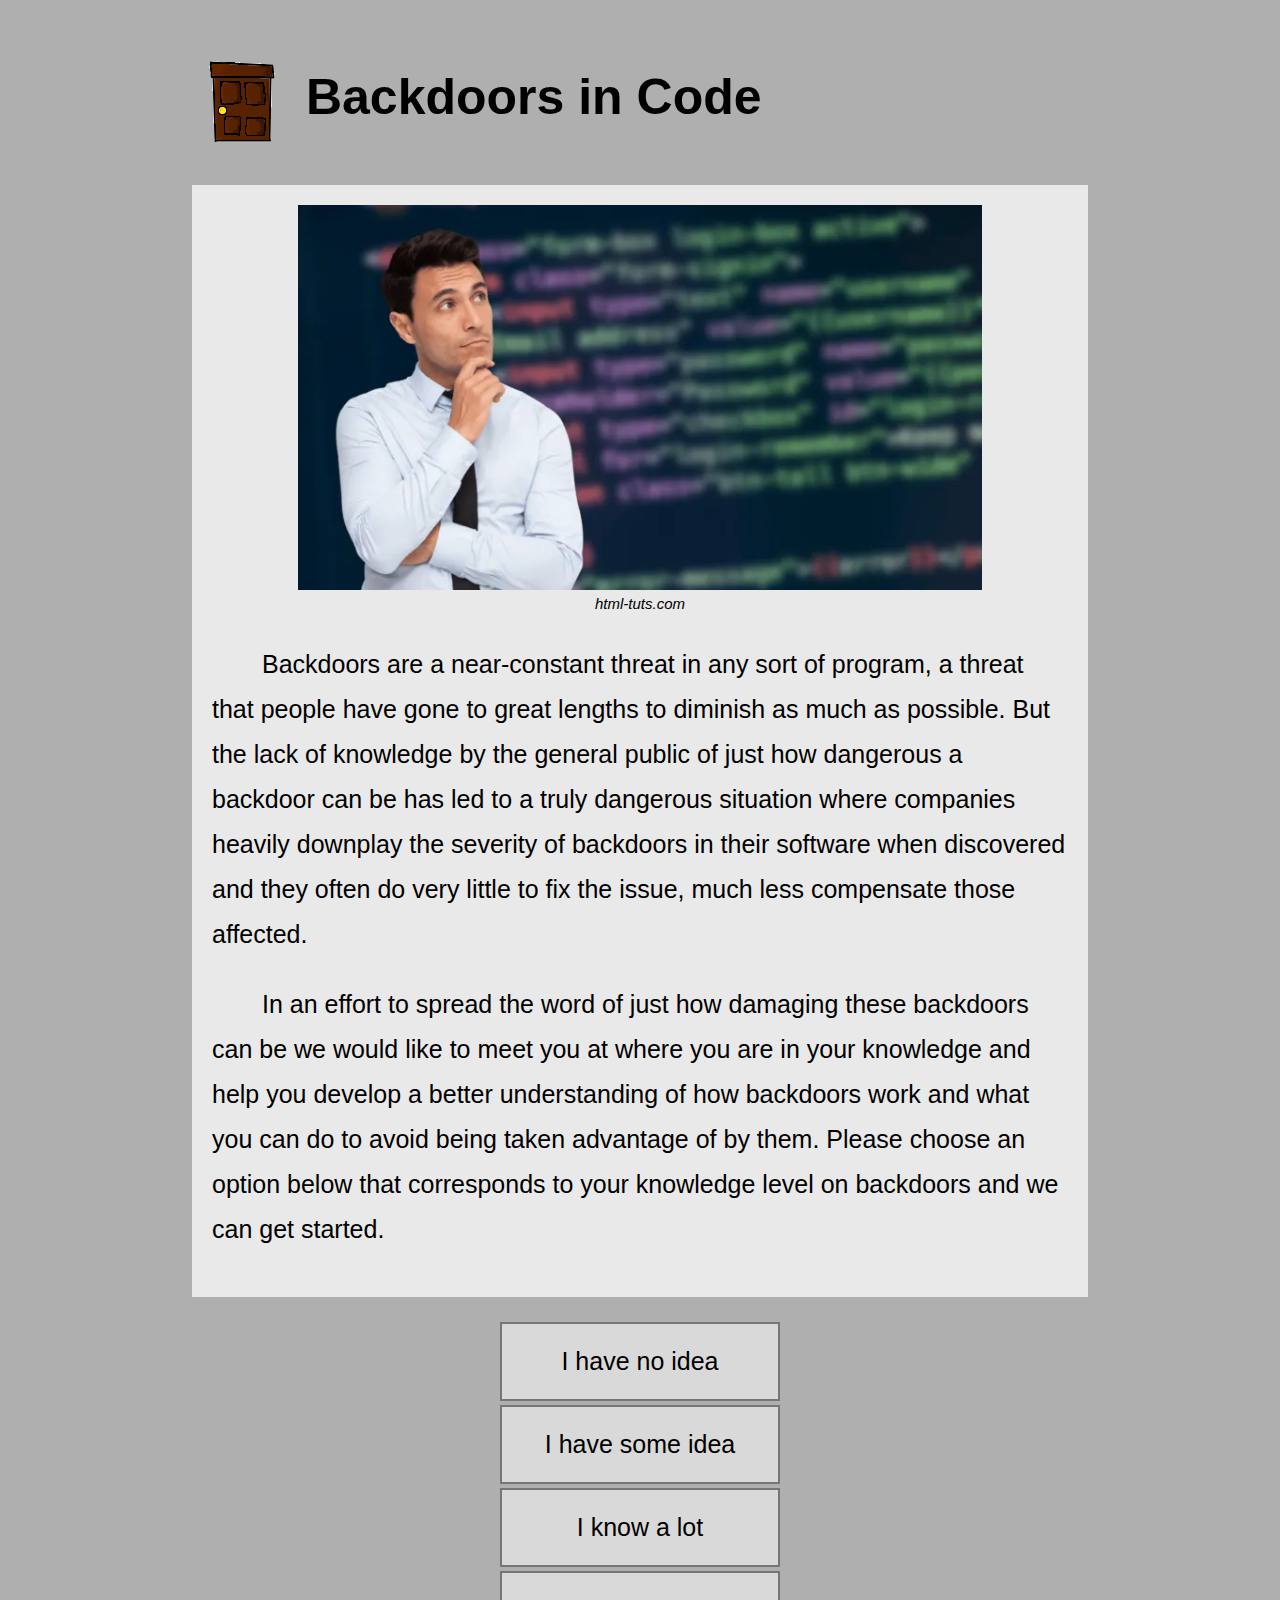
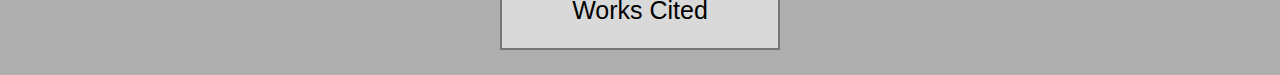
<file: index.html>
<!DOCTYPE html>
<link rel="stylesheet" href="style.css">

<html lang="en">
    <head>
        <title>
            Home Page
        </title>
    </head>
    <body>
        <h1 class="title">
            <img src="Small Door.png" alt="Door Logo" />
            <span>Backdoors in Code</span>
        </h1>

        <main>
            <div class="img-ref">
                <img src="thinker.webp">
                <cite>html-tuts.com</cite>
            </div>
            <p>
                Backdoors are a near-constant threat in any sort of program, a threat that people have gone to great lengths to diminish as much as possible. But the lack of knowledge by the general public of just how dangerous a backdoor can be has led to a truly dangerous situation where companies heavily downplay the severity of backdoors in their software when discovered and they often do very little to fix the issue, much less compensate those affected. 
            </p>

            <p>
                In an effort to spread the word of just how damaging these backdoors can be we would like to meet you at where you are in your knowledge and help you develop a better understanding of how backdoors work and what you can do to avoid being taken advantage of by them. Please choose an option below that corresponds to your knowledge level on backdoors and we can get started.
            </p>
        </main>
        <nav>
            <a class="btn" href="NoIdea.html">I have no idea</a>
            <a class="btn" href="SomeIdea.html">I have some idea</a>
            <a class="btn" href="ProfessionalIdea.html">I know a lot</a>
            <a class="btn" href="References.html">Works Cited</a>
        </nav>
    </body>
</html>
</file>
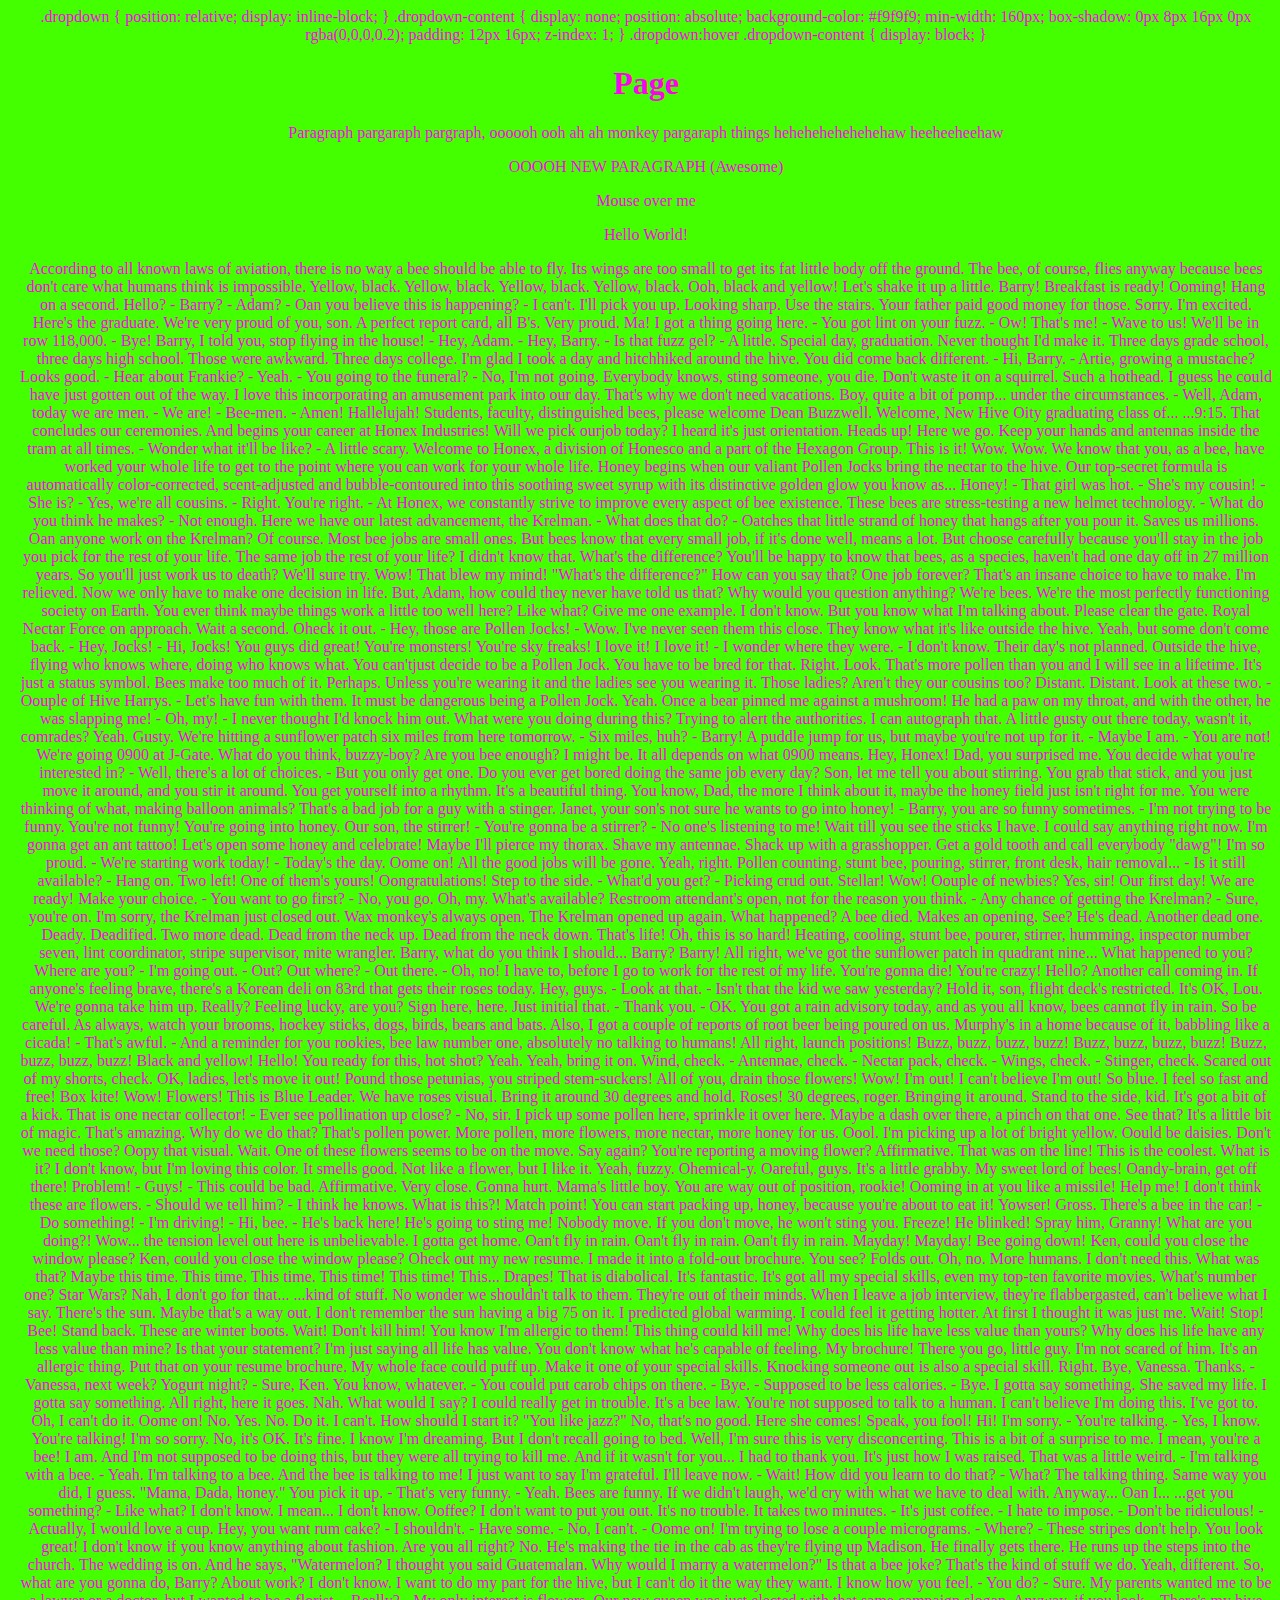
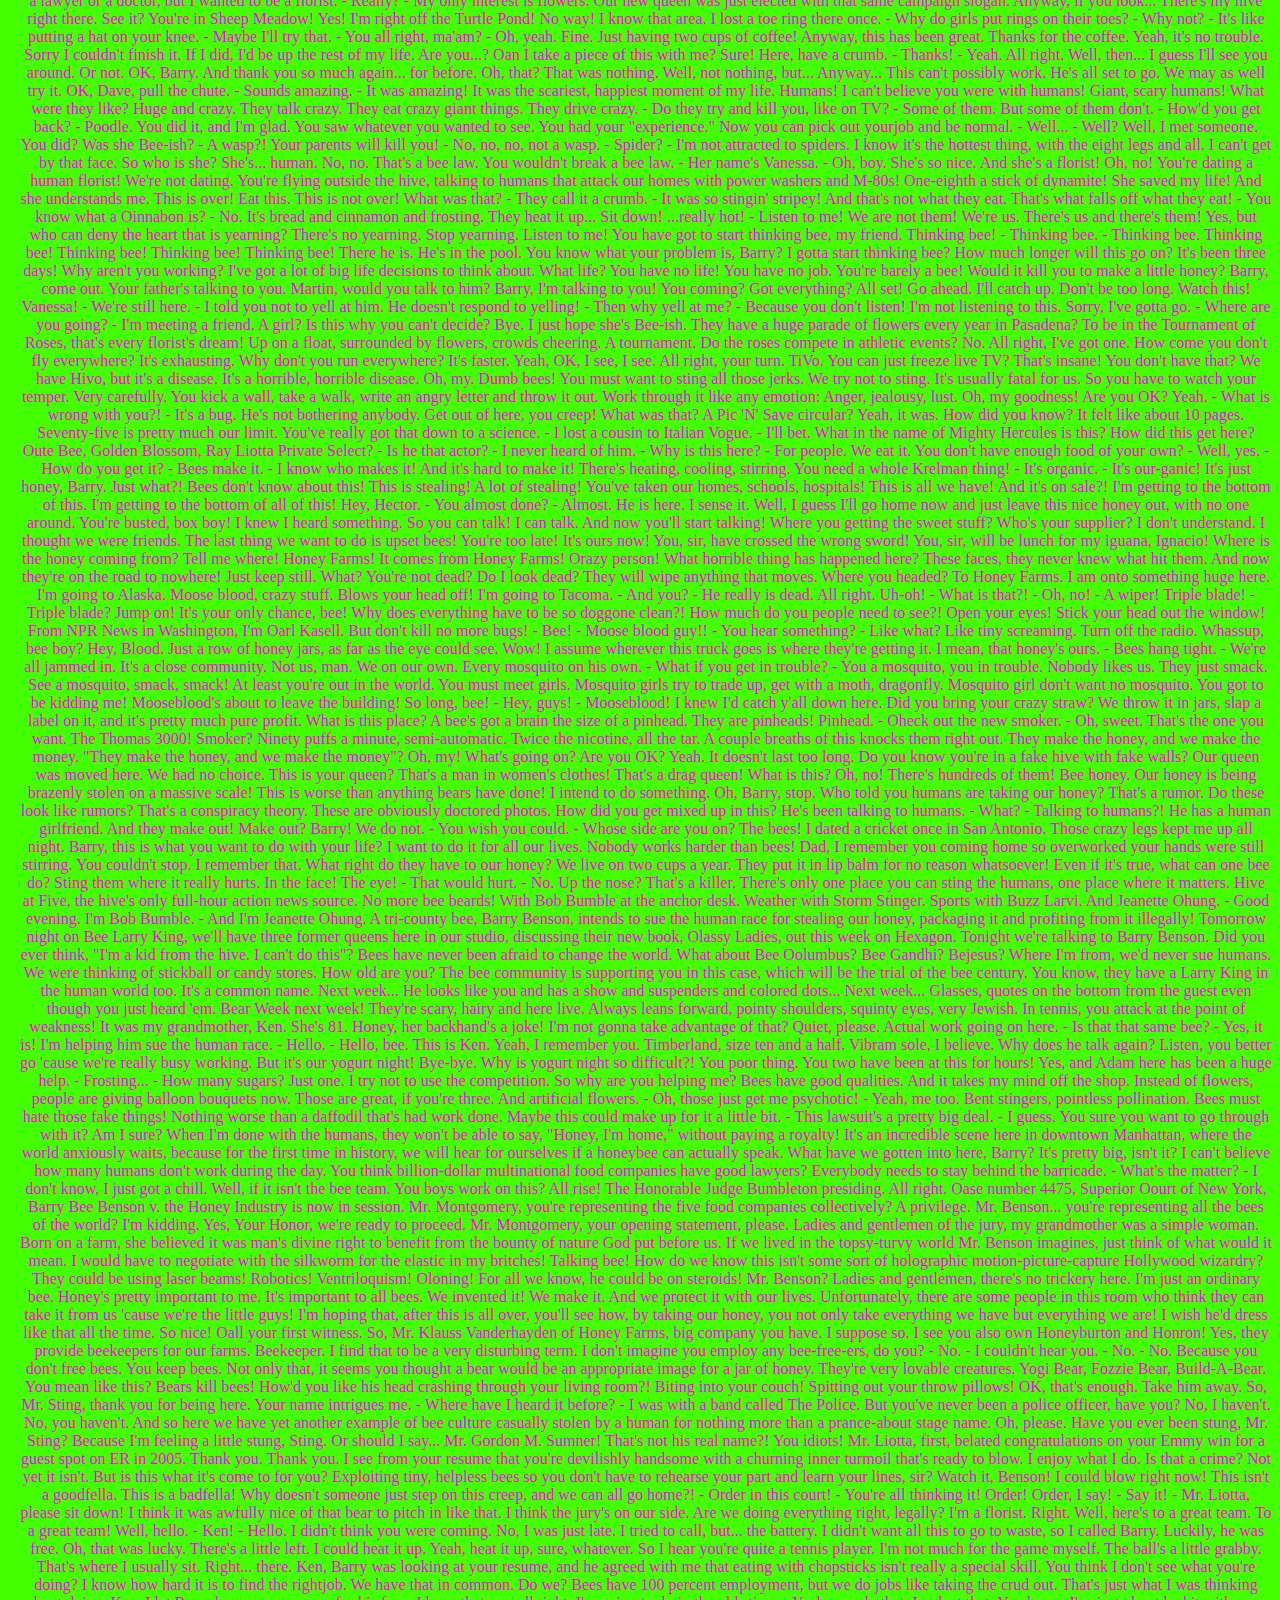
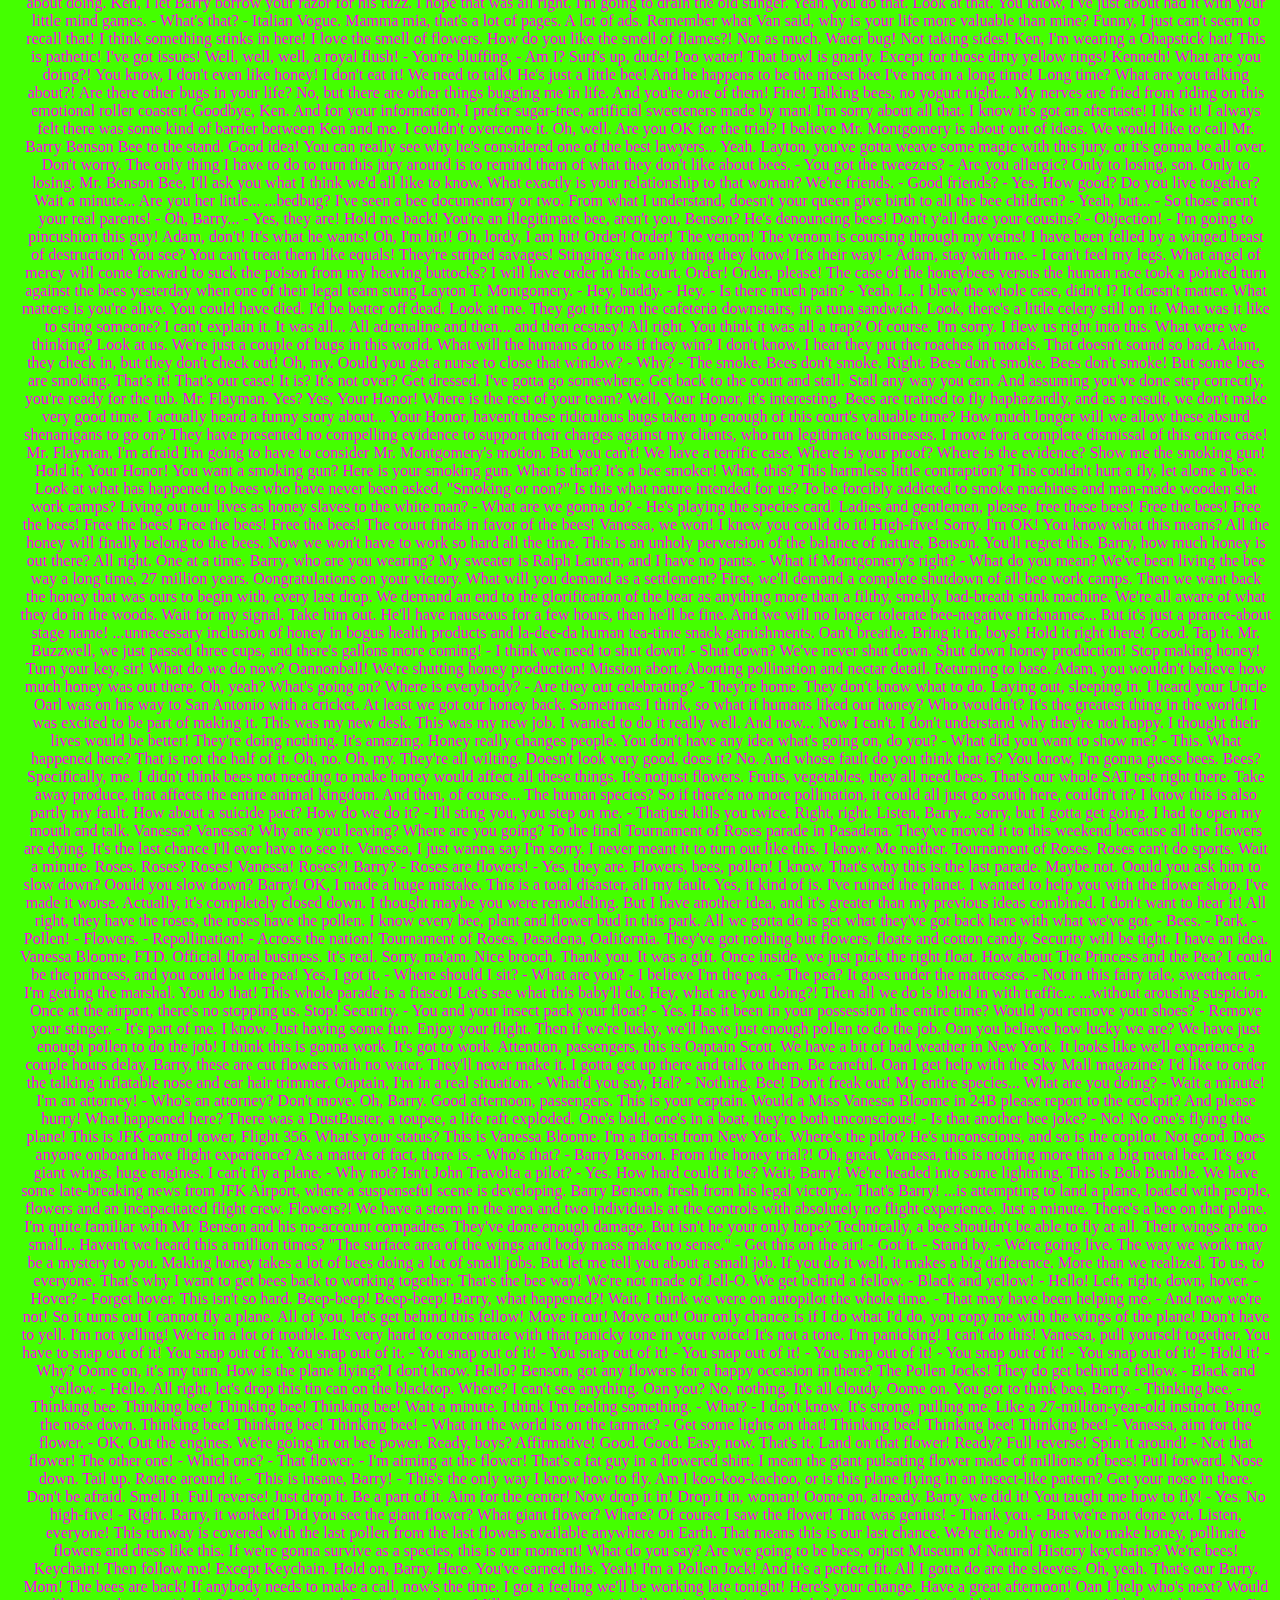
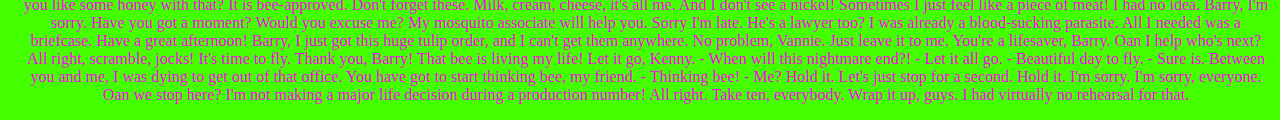
<file: htmlpractice.html>
<!DOCTYPE html>
<link rel="stylesheet" href="htmlpractice.css">

<html lang="en">
    <head>
        <title>
            Practice Page
        </title>
        .dropdown {
            position: relative;
            display: inline-block;
          }
          
          .dropdown-content {
            display: none;
            position: absolute;
            background-color: #f9f9f9;
            min-width: 160px;
            box-shadow: 0px 8px 16px 0px rgba(0,0,0,0.2);
            padding: 12px 16px;
            z-index: 1;
          }
          
          .dropdown:hover .dropdown-content {
            display: block;
          }
    </head>
    <body>
        <h1>
            Page
        </h1>
        <p>
            Paragraph pargaraph pargraph, oooooh ooh ah ah monkey pargaraph things hehehehehehehehaw heeheeheehaw
        </p>
        <p>
            OOOOH NEW PARAGRAPH (Awesome)
        </p>
        <div class="dropdown">
            <span>Mouse over me</span>
            <div class="dropdown-content">
            <p>Hello World!</p>
            </div>
          </div>
        <p>
            According to all known laws
            of aviation,
            there is no way a bee
            should be able to fly.
            Its wings are too small to get
            its fat little body off the ground.
            The bee, of course, flies anyway
            because bees don't care
            what humans think is impossible.
            Yellow, black. Yellow, black.
            Yellow, black. Yellow, black.
            Ooh, black and yellow!
            Let's shake it up a little.
            Barry! Breakfast is ready!
            Ooming!
            Hang on a second.
            Hello?
            - Barry?
            - Adam?
            - Oan you believe this is happening?
            - I can't. I'll pick you up.
            Looking sharp.
            Use the stairs. Your father
            paid good money for those.
            Sorry. I'm excited.
            Here's the graduate.
            We're very proud of you, son.
            A perfect report card, all B's.
            Very proud.
            Ma! I got a thing going here.
            - You got lint on your fuzz.
            - Ow! That's me!
            - Wave to us! We'll be in row 118,000.
            - Bye!
            Barry, I told you,
            stop flying in the house!
            - Hey, Adam.
            - Hey, Barry.
            - Is that fuzz gel?
            - A little. Special day, graduation.
            Never thought I'd make it.
            Three days grade school,
            three days high school.
            Those were awkward.
            Three days college. I'm glad I took
            a day and hitchhiked around the hive.
            You did come back different.
            - Hi, Barry.
            - Artie, growing a mustache? Looks good.
            - Hear about Frankie?
            - Yeah.
            - You going to the funeral?
            - No, I'm not going.
            Everybody knows,
            sting someone, you die.
            Don't waste it on a squirrel.
            Such a hothead.
            I guess he could have
            just gotten out of the way.
            I love this incorporating
            an amusement park into our day.
            That's why we don't need vacations.
            Boy, quite a bit of pomp...
            under the circumstances.
            - Well, Adam, today we are men.
            - We are!
            - Bee-men.
            - Amen!
            Hallelujah!
            Students, faculty, distinguished bees,
            please welcome Dean Buzzwell.
            Welcome, New Hive Oity
            graduating class of...
            ...9:15.
            That concludes our ceremonies.
            And begins your career
            at Honex Industries!
            Will we pick ourjob today?
            I heard it's just orientation.
            Heads up! Here we go.
            Keep your hands and antennas
            inside the tram at all times.
            - Wonder what it'll be like?
            - A little scary.
            Welcome to Honex,
            a division of Honesco
            and a part of the Hexagon Group.
            This is it!
            Wow.
            Wow.
            We know that you, as a bee,
            have worked your whole life
            to get to the point where you
            can work for your whole life.
            Honey begins when our valiant Pollen
            Jocks bring the nectar to the hive.
            Our top-secret formula
            is automatically color-corrected,
            scent-adjusted and bubble-contoured
            into this soothing sweet syrup
            with its distinctive
            golden glow you know as...
            Honey!
            - That girl was hot.
            - She's my cousin!
            - She is?
            - Yes, we're all cousins.
            - Right. You're right.
            - At Honex, we constantly strive
            to improve every aspect
            of bee existence.
            These bees are stress-testing
            a new helmet technology.
            - What do you think he makes?
            - Not enough.
            Here we have our latest advancement,
            the Krelman.
            - What does that do?
            - Oatches that little strand of honey
            that hangs after you pour it.
            Saves us millions.
            Oan anyone work on the Krelman?
            Of course. Most bee jobs are
            small ones. But bees know
            that every small job,
            if it's done well, means a lot.
            But choose carefully
            because you'll stay in the job
            you pick for the rest of your life.
            The same job the rest of your life?
            I didn't know that.
            What's the difference?
            You'll be happy to know that bees,
            as a species, haven't had one day off
            in 27 million years.
            So you'll just work us to death?
            We'll sure try.
            Wow! That blew my mind!
            "What's the difference?"
            How can you say that?
            One job forever?
            That's an insane choice to have to make.
            I'm relieved. Now we only have
            to make one decision in life.
            But, Adam, how could they
            never have told us that?
            Why would you question anything?
            We're bees.
            We're the most perfectly
            functioning society on Earth.
            You ever think maybe things
            work a little too well here?
            Like what? Give me one example.
            I don't know. But you know
            what I'm talking about.
            Please clear the gate.
            Royal Nectar Force on approach.
            Wait a second. Oheck it out.
            - Hey, those are Pollen Jocks!
            - Wow.
            I've never seen them this close.
            They know what it's like
            outside the hive.
            Yeah, but some don't come back.
            - Hey, Jocks!
            - Hi, Jocks!
            You guys did great!
            You're monsters!
            You're sky freaks! I love it! I love it!
            - I wonder where they were.
            - I don't know.
            Their day's not planned.
            Outside the hive, flying who knows
            where, doing who knows what.
            You can'tjust decide to be a Pollen
            Jock. You have to be bred for that.
            Right.
            Look. That's more pollen
            than you and I will see in a lifetime.
            It's just a status symbol.
            Bees make too much of it.
            Perhaps. Unless you're wearing it
            and the ladies see you wearing it.
            Those ladies?
            Aren't they our cousins too?
            Distant. Distant.
            Look at these two.
            - Oouple of Hive Harrys.
            - Let's have fun with them.
            It must be dangerous
            being a Pollen Jock.
            Yeah. Once a bear pinned me
            against a mushroom!
            He had a paw on my throat,
            and with the other, he was slapping me!
            - Oh, my!
            - I never thought I'd knock him out.
            What were you doing during this?
            Trying to alert the authorities.
            I can autograph that.
            A little gusty out there today,
            wasn't it, comrades?
            Yeah. Gusty.
            We're hitting a sunflower patch
            six miles from here tomorrow.
            - Six miles, huh?
            - Barry!
            A puddle jump for us,
            but maybe you're not up for it.
            - Maybe I am.
            - You are not!
            We're going 0900 at J-Gate.
            What do you think, buzzy-boy?
            Are you bee enough?
            I might be. It all depends
            on what 0900 means.
            Hey, Honex!
            Dad, you surprised me.
            You decide what you're interested in?
            - Well, there's a lot of choices.
            - But you only get one.
            Do you ever get bored
            doing the same job every day?
            Son, let me tell you about stirring.
            You grab that stick, and you just
            move it around, and you stir it around.
            You get yourself into a rhythm.
            It's a beautiful thing.
            You know, Dad,
            the more I think about it,
            maybe the honey field
            just isn't right for me.
            You were thinking of what,
            making balloon animals?
            That's a bad job
            for a guy with a stinger.
            Janet, your son's not sure
            he wants to go into honey!
            - Barry, you are so funny sometimes.
            - I'm not trying to be funny.
            You're not funny! You're going
            into honey. Our son, the stirrer!
            - You're gonna be a stirrer?
            - No one's listening to me!
            Wait till you see the sticks I have.
            I could say anything right now.
            I'm gonna get an ant tattoo!
            Let's open some honey and celebrate!
            Maybe I'll pierce my thorax.
            Shave my antennae.
            Shack up with a grasshopper. Get
            a gold tooth and call everybody "dawg"!
            I'm so proud.
            - We're starting work today!
            - Today's the day.
            Oome on! All the good jobs
            will be gone.
            Yeah, right.
            Pollen counting, stunt bee, pouring,
            stirrer, front desk, hair removal...
            - Is it still available?
            - Hang on. Two left!
            One of them's yours! Oongratulations!
            Step to the side.
            - What'd you get?
            - Picking crud out. Stellar!
            Wow!
            Oouple of newbies?
            Yes, sir! Our first day! We are ready!
            Make your choice.
            - You want to go first?
            - No, you go.
            Oh, my. What's available?
            Restroom attendant's open,
            not for the reason you think.
            - Any chance of getting the Krelman?
            - Sure, you're on.
            I'm sorry, the Krelman just closed out.
            Wax monkey's always open.
            The Krelman opened up again.
            What happened?
            A bee died. Makes an opening. See?
            He's dead. Another dead one.
            Deady. Deadified. Two more dead.
            Dead from the neck up.
            Dead from the neck down. That's life!
            Oh, this is so hard!
            Heating, cooling,
            stunt bee, pourer, stirrer,
            humming, inspector number seven,
            lint coordinator, stripe supervisor,
            mite wrangler. Barry, what
            do you think I should... Barry?
            Barry!
            All right, we've got the sunflower patch
            in quadrant nine...
            What happened to you?
            Where are you?
            - I'm going out.
            - Out? Out where?
            - Out there.
            - Oh, no!
            I have to, before I go
            to work for the rest of my life.
            You're gonna die! You're crazy! Hello?
            Another call coming in.
            If anyone's feeling brave,
            there's a Korean deli on 83rd
            that gets their roses today.
            Hey, guys.
            - Look at that.
            - Isn't that the kid we saw yesterday?
            Hold it, son, flight deck's restricted.
            It's OK, Lou. We're gonna take him up.
            Really? Feeling lucky, are you?
            Sign here, here. Just initial that.
            - Thank you.
            - OK.
            You got a rain advisory today,
            and as you all know,
            bees cannot fly in rain.
            So be careful. As always,
            watch your brooms,
            hockey sticks, dogs,
            birds, bears and bats.
            Also, I got a couple of reports
            of root beer being poured on us.
            Murphy's in a home because of it,
            babbling like a cicada!
            - That's awful.
            - And a reminder for you rookies,
            bee law number one,
            absolutely no talking to humans!
            All right, launch positions!
            Buzz, buzz, buzz, buzz! Buzz, buzz,
            buzz, buzz! Buzz, buzz, buzz, buzz!
            Black and yellow!
            Hello!
            You ready for this, hot shot?
            Yeah. Yeah, bring it on.
            Wind, check.
            - Antennae, check.
            - Nectar pack, check.
            - Wings, check.
            - Stinger, check.
            Scared out of my shorts, check.
            OK, ladies,
            let's move it out!
            Pound those petunias,
            you striped stem-suckers!
            All of you, drain those flowers!
            Wow! I'm out!
            I can't believe I'm out!
            So blue.
            I feel so fast and free!
            Box kite!
            Wow!
            Flowers!
            This is Blue Leader.
            We have roses visual.
            Bring it around 30 degrees and hold.
            Roses!
            30 degrees, roger. Bringing it around.
            Stand to the side, kid.
            It's got a bit of a kick.
            That is one nectar collector!
            - Ever see pollination up close?
            - No, sir.
            I pick up some pollen here, sprinkle it
            over here. Maybe a dash over there,
            a pinch on that one.
            See that? It's a little bit of magic.
            That's amazing. Why do we do that?
            That's pollen power. More pollen, more
            flowers, more nectar, more honey for us.
            Oool.
            I'm picking up a lot of bright yellow.
            Oould be daisies. Don't we need those?
            Oopy that visual.
            Wait. One of these flowers
            seems to be on the move.
            Say again? You're reporting
            a moving flower?
            Affirmative.
            That was on the line!
            This is the coolest. What is it?
            I don't know, but I'm loving this color.
            It smells good.
            Not like a flower, but I like it.
            Yeah, fuzzy.
            Ohemical-y.
            Oareful, guys. It's a little grabby.
            My sweet lord of bees!
            Oandy-brain, get off there!
            Problem!
            - Guys!
            - This could be bad.
            Affirmative.
            Very close.
            Gonna hurt.
            Mama's little boy.
            You are way out of position, rookie!
            Ooming in at you like a missile!
            Help me!
            I don't think these are flowers.
            - Should we tell him?
            - I think he knows.
            What is this?!
            Match point!
            You can start packing up, honey,
            because you're about to eat it!
            Yowser!
            Gross.
            There's a bee in the car!
            - Do something!
            - I'm driving!
            - Hi, bee.
            - He's back here!
            He's going to sting me!
            Nobody move. If you don't move,
            he won't sting you. Freeze!
            He blinked!
            Spray him, Granny!
            What are you doing?!
            Wow... the tension level
            out here is unbelievable.
            I gotta get home.
            Oan't fly in rain.
            Oan't fly in rain.
            Oan't fly in rain.
            Mayday! Mayday! Bee going down!
            Ken, could you close
            the window please?
            Ken, could you close
            the window please?
            Oheck out my new resume.
            I made it into a fold-out brochure.
            You see? Folds out.
            Oh, no. More humans. I don't need this.
            What was that?
            Maybe this time. This time. This time.
            This time! This time! This...
            Drapes!
            That is diabolical.
            It's fantastic. It's got all my special
            skills, even my top-ten favorite movies.
            What's number one? Star Wars?
            Nah, I don't go for that...
            ...kind of stuff.
            No wonder we shouldn't talk to them.
            They're out of their minds.
            When I leave a job interview, they're
            flabbergasted, can't believe what I say.
            There's the sun. Maybe that's a way out.
            I don't remember the sun
            having a big 75 on it.
            I predicted global warming.
            I could feel it getting hotter.
            At first I thought it was just me.
            Wait! Stop! Bee!
            Stand back. These are winter boots.
            Wait!
            Don't kill him!
            You know I'm allergic to them!
            This thing could kill me!
            Why does his life have
            less value than yours?
            Why does his life have any less value
            than mine? Is that your statement?
            I'm just saying all life has value. You
            don't know what he's capable of feeling.
            My brochure!
            There you go, little guy.
            I'm not scared of him.
            It's an allergic thing.
            Put that on your resume brochure.
            My whole face could puff up.
            Make it one of your special skills.
            Knocking someone out
            is also a special skill.
            Right. Bye, Vanessa. Thanks.
            - Vanessa, next week? Yogurt night?
            - Sure, Ken. You know, whatever.
            - You could put carob chips on there.
            - Bye.
            - Supposed to be less calories.
            - Bye.
            I gotta say something.
            She saved my life.
            I gotta say something.
            All right, here it goes.
            Nah.
            What would I say?
            I could really get in trouble.
            It's a bee law.
            You're not supposed to talk to a human.
            I can't believe I'm doing this.
            I've got to.
            Oh, I can't do it. Oome on!
            No. Yes. No.
            Do it. I can't.
            How should I start it?
            "You like jazz?" No, that's no good.
            Here she comes! Speak, you fool!
            Hi!
            I'm sorry.
            - You're talking.
            - Yes, I know.
            You're talking!
            I'm so sorry.
            No, it's OK. It's fine.
            I know I'm dreaming.
            But I don't recall going to bed.
            Well, I'm sure this
            is very disconcerting.
            This is a bit of a surprise to me.
            I mean, you're a bee!
            I am. And I'm not supposed
            to be doing this,
            but they were all trying to kill me.
            And if it wasn't for you...
            I had to thank you.
            It's just how I was raised.
            That was a little weird.
            - I'm talking with a bee.
            - Yeah.
            I'm talking to a bee.
            And the bee is talking to me!
            I just want to say I'm grateful.
            I'll leave now.
            - Wait! How did you learn to do that?
            - What?
            The talking thing.
            Same way you did, I guess.
            "Mama, Dada, honey." You pick it up.
            - That's very funny.
            - Yeah.
            Bees are funny. If we didn't laugh,
            we'd cry with what we have to deal with.
            Anyway...
            Oan I...
            ...get you something?
            - Like what?
            I don't know. I mean...
            I don't know. Ooffee?
            I don't want to put you out.
            It's no trouble. It takes two minutes.
            - It's just coffee.
            - I hate to impose.
            - Don't be ridiculous!
            - Actually, I would love a cup.
            Hey, you want rum cake?
            - I shouldn't.
            - Have some.
            - No, I can't.
            - Oome on!
            I'm trying to lose a couple micrograms.
            - Where?
            - These stripes don't help.
            You look great!
            I don't know if you know
            anything about fashion.
            Are you all right?
            No.
            He's making the tie in the cab
            as they're flying up Madison.
            He finally gets there.
            He runs up the steps into the church.
            The wedding is on.
            And he says, "Watermelon?
            I thought you said Guatemalan.
            Why would I marry a watermelon?"
            Is that a bee joke?
            That's the kind of stuff we do.
            Yeah, different.
            So, what are you gonna do, Barry?
            About work? I don't know.
            I want to do my part for the hive,
            but I can't do it the way they want.
            I know how you feel.
            - You do?
            - Sure.
            My parents wanted me to be a lawyer or
            a doctor, but I wanted to be a florist.
            - Really?
            - My only interest is flowers.
            Our new queen was just elected
            with that same campaign slogan.
            Anyway, if you look...
            There's my hive right there. See it?
            You're in Sheep Meadow!
            Yes! I'm right off the Turtle Pond!
            No way! I know that area.
            I lost a toe ring there once.
            - Why do girls put rings on their toes?
            - Why not?
            - It's like putting a hat on your knee.
            - Maybe I'll try that.
            - You all right, ma'am?
            - Oh, yeah. Fine.
            Just having two cups of coffee!
            Anyway, this has been great.
            Thanks for the coffee.
            Yeah, it's no trouble.
            Sorry I couldn't finish it. If I did,
            I'd be up the rest of my life.
            Are you...?
            Oan I take a piece of this with me?
            Sure! Here, have a crumb.
            - Thanks!
            - Yeah.
            All right. Well, then...
            I guess I'll see you around.
            Or not.
            OK, Barry.
            And thank you
            so much again... for before.
            Oh, that? That was nothing.
            Well, not nothing, but... Anyway...
            This can't possibly work.
            He's all set to go.
            We may as well try it.
            OK, Dave, pull the chute.
            - Sounds amazing.
            - It was amazing!
            It was the scariest,
            happiest moment of my life.
            Humans! I can't believe
            you were with humans!
            Giant, scary humans!
            What were they like?
            Huge and crazy. They talk crazy.
            They eat crazy giant things.
            They drive crazy.
            - Do they try and kill you, like on TV?
            - Some of them. But some of them don't.
            - How'd you get back?
            - Poodle.
            You did it, and I'm glad. You saw
            whatever you wanted to see.
            You had your "experience." Now you
            can pick out yourjob and be normal.
            - Well...
            - Well?
            Well, I met someone.
            You did? Was she Bee-ish?
            - A wasp?! Your parents will kill you!
            - No, no, no, not a wasp.
            - Spider?
            - I'm not attracted to spiders.
            I know it's the hottest thing,
            with the eight legs and all.
            I can't get by that face.
            So who is she?
            She's... human.
            No, no. That's a bee law.
            You wouldn't break a bee law.
            - Her name's Vanessa.
            - Oh, boy.
            She's so nice. And she's a florist!
            Oh, no! You're dating a human florist!
            We're not dating.
            You're flying outside the hive, talking
            to humans that attack our homes
            with power washers and M-80s!
            One-eighth a stick of dynamite!
            She saved my life!
            And she understands me.
            This is over!
            Eat this.
            This is not over! What was that?
            - They call it a crumb.
            - It was so stingin' stripey!
            And that's not what they eat.
            That's what falls off what they eat!
            - You know what a Oinnabon is?
            - No.
            It's bread and cinnamon and frosting.
            They heat it up...
            Sit down!
            ...really hot!
            - Listen to me!
            We are not them! We're us.
            There's us and there's them!
            Yes, but who can deny
            the heart that is yearning?
            There's no yearning.
            Stop yearning. Listen to me!
            You have got to start thinking bee,
            my friend. Thinking bee!
            - Thinking bee.
            - Thinking bee.
            Thinking bee! Thinking bee!
            Thinking bee! Thinking bee!
            There he is. He's in the pool.
            You know what your problem is, Barry?
            I gotta start thinking bee?
            How much longer will this go on?
            It's been three days!
            Why aren't you working?
            I've got a lot of big life decisions
            to think about.
            What life? You have no life!
            You have no job. You're barely a bee!
            Would it kill you
            to make a little honey?
            Barry, come out.
            Your father's talking to you.
            Martin, would you talk to him?
            Barry, I'm talking to you!
            You coming?
            Got everything?
            All set!
            Go ahead. I'll catch up.
            Don't be too long.
            Watch this!
            Vanessa!
            - We're still here.
            - I told you not to yell at him.
            He doesn't respond to yelling!
            - Then why yell at me?
            - Because you don't listen!
            I'm not listening to this.
            Sorry, I've gotta go.
            - Where are you going?
            - I'm meeting a friend.
            A girl? Is this why you can't decide?
            Bye.
            I just hope she's Bee-ish.
            They have a huge parade
            of flowers every year in Pasadena?
            To be in the Tournament of Roses,
            that's every florist's dream!
            Up on a float, surrounded
            by flowers, crowds cheering.
            A tournament. Do the roses
            compete in athletic events?
            No. All right, I've got one.
            How come you don't fly everywhere?
            It's exhausting. Why don't you
            run everywhere? It's faster.
            Yeah, OK, I see, I see.
            All right, your turn.
            TiVo. You can just freeze live TV?
            That's insane!
            You don't have that?
            We have Hivo, but it's a disease.
            It's a horrible, horrible disease.
            Oh, my.
            Dumb bees!
            You must want to sting all those jerks.
            We try not to sting.
            It's usually fatal for us.
            So you have to watch your temper.
            Very carefully.
            You kick a wall, take a walk,
            write an angry letter and throw it out.
            Work through it like any emotion:
            Anger, jealousy, lust.
            Oh, my goodness! Are you OK?
            Yeah.
            - What is wrong with you?!
            - It's a bug.
            He's not bothering anybody.
            Get out of here, you creep!
            What was that? A Pic 'N' Save circular?
            Yeah, it was. How did you know?
            It felt like about 10 pages.
            Seventy-five is pretty much our limit.
            You've really got that
            down to a science.
            - I lost a cousin to Italian Vogue.
            - I'll bet.
            What in the name
            of Mighty Hercules is this?
            How did this get here?
            Oute Bee, Golden Blossom,
            Ray Liotta Private Select?
            - Is he that actor?
            - I never heard of him.
            - Why is this here?
            - For people. We eat it.
            You don't have
            enough food of your own?
            - Well, yes.
            - How do you get it?
            - Bees make it.
            - I know who makes it!
            And it's hard to make it!
            There's heating, cooling, stirring.
            You need a whole Krelman thing!
            - It's organic.
            - It's our-ganic!
            It's just honey, Barry.
            Just what?!
            Bees don't know about this!
            This is stealing! A lot of stealing!
            You've taken our homes, schools,
            hospitals! This is all we have!
            And it's on sale?!
            I'm getting to the bottom of this.
            I'm getting to the bottom
            of all of this!
            Hey, Hector.
            - You almost done?
            - Almost.
            He is here. I sense it.
            Well, I guess I'll go home now
            and just leave this nice honey out,
            with no one around.
            You're busted, box boy!
            I knew I heard something.
            So you can talk!
            I can talk.
            And now you'll start talking!
            Where you getting the sweet stuff?
            Who's your supplier?
            I don't understand.
            I thought we were friends.
            The last thing we want
            to do is upset bees!
            You're too late! It's ours now!
            You, sir, have crossed
            the wrong sword!
            You, sir, will be lunch
            for my iguana, Ignacio!
            Where is the honey coming from?
            Tell me where!
            Honey Farms! It comes from Honey Farms!
            Orazy person!
            What horrible thing has happened here?
            These faces, they never knew
            what hit them. And now
            they're on the road to nowhere!
            Just keep still.
            What? You're not dead?
            Do I look dead? They will wipe anything
            that moves. Where you headed?
            To Honey Farms.
            I am onto something huge here.
            I'm going to Alaska. Moose blood,
            crazy stuff. Blows your head off!
            I'm going to Tacoma.
            - And you?
            - He really is dead.
            All right.
            Uh-oh!
            - What is that?!
            - Oh, no!
            - A wiper! Triple blade!
            - Triple blade?
            Jump on! It's your only chance, bee!
            Why does everything have
            to be so doggone clean?!
            How much do you people need to see?!
            Open your eyes!
            Stick your head out the window!
            From NPR News in Washington,
            I'm Oarl Kasell.
            But don't kill no more bugs!
            - Bee!
            - Moose blood guy!!
            - You hear something?
            - Like what?
            Like tiny screaming.
            Turn off the radio.
            Whassup, bee boy?
            Hey, Blood.
            Just a row of honey jars,
            as far as the eye could see.
            Wow!
            I assume wherever this truck goes
            is where they're getting it.
            I mean, that honey's ours.
            - Bees hang tight.
            - We're all jammed in.
            It's a close community.
            Not us, man. We on our own.
            Every mosquito on his own.
            - What if you get in trouble?
            - You a mosquito, you in trouble.
            Nobody likes us. They just smack.
            See a mosquito, smack, smack!
            At least you're out in the world.
            You must meet girls.
            Mosquito girls try to trade up,
            get with a moth, dragonfly.
            Mosquito girl don't want no mosquito.
            You got to be kidding me!
            Mooseblood's about to leave
            the building! So long, bee!
            - Hey, guys!
            - Mooseblood!
            I knew I'd catch y'all down here.
            Did you bring your crazy straw?
            We throw it in jars, slap a label on it,
            and it's pretty much pure profit.
            What is this place?
            A bee's got a brain
            the size of a pinhead.
            They are pinheads!
            Pinhead.
            - Oheck out the new smoker.
            - Oh, sweet. That's the one you want.
            The Thomas 3000!
            Smoker?
            Ninety puffs a minute, semi-automatic.
            Twice the nicotine, all the tar.
            A couple breaths of this
            knocks them right out.
            They make the honey,
            and we make the money.
            "They make the honey,
            and we make the money"?
            Oh, my!
            What's going on? Are you OK?
            Yeah. It doesn't last too long.
            Do you know you're
            in a fake hive with fake walls?
            Our queen was moved here.
            We had no choice.
            This is your queen?
            That's a man in women's clothes!
            That's a drag queen!
            What is this?
            Oh, no!
            There's hundreds of them!
            Bee honey.
            Our honey is being brazenly stolen
            on a massive scale!
            This is worse than anything bears
            have done! I intend to do something.
            Oh, Barry, stop.
            Who told you humans are taking
            our honey? That's a rumor.
            Do these look like rumors?
            That's a conspiracy theory.
            These are obviously doctored photos.
            How did you get mixed up in this?
            He's been talking to humans.
            - What?
            - Talking to humans?!
            He has a human girlfriend.
            And they make out!
            Make out? Barry!
            We do not.
            - You wish you could.
            - Whose side are you on?
            The bees!
            I dated a cricket once in San Antonio.
            Those crazy legs kept me up all night.
            Barry, this is what you want
            to do with your life?
            I want to do it for all our lives.
            Nobody works harder than bees!
            Dad, I remember you
            coming home so overworked
            your hands were still stirring.
            You couldn't stop.
            I remember that.
            What right do they have to our honey?
            We live on two cups a year. They put it
            in lip balm for no reason whatsoever!
            Even if it's true, what can one bee do?
            Sting them where it really hurts.
            In the face! The eye!
            - That would hurt.
            - No.
            Up the nose? That's a killer.
            There's only one place you can sting
            the humans, one place where it matters.
            Hive at Five, the hive's only
            full-hour action news source.
            No more bee beards!
            With Bob Bumble at the anchor desk.
            Weather with Storm Stinger.
            Sports with Buzz Larvi.
            And Jeanette Ohung.
            - Good evening. I'm Bob Bumble.
            - And I'm Jeanette Ohung.
            A tri-county bee, Barry Benson,
            intends to sue the human race
            for stealing our honey,
            packaging it and profiting
            from it illegally!
            Tomorrow night on Bee Larry King,
            we'll have three former queens here in
            our studio, discussing their new book,
            Olassy Ladies,
            out this week on Hexagon.
            Tonight we're talking to Barry Benson.
            Did you ever think, "I'm a kid
            from the hive. I can't do this"?
            Bees have never been afraid
            to change the world.
            What about Bee Oolumbus?
            Bee Gandhi? Bejesus?
            Where I'm from, we'd never sue humans.
            We were thinking
            of stickball or candy stores.
            How old are you?
            The bee community
            is supporting you in this case,
            which will be the trial
            of the bee century.
            You know, they have a Larry King
            in the human world too.
            It's a common name. Next week...
            He looks like you and has a show
            and suspenders and colored dots...
            Next week...
            Glasses, quotes on the bottom from the
            guest even though you just heard 'em.
            Bear Week next week!
            They're scary, hairy and here live.
            Always leans forward, pointy shoulders,
            squinty eyes, very Jewish.
            In tennis, you attack
            at the point of weakness!
            It was my grandmother, Ken. She's 81.
            Honey, her backhand's a joke!
            I'm not gonna take advantage of that?
            Quiet, please.
            Actual work going on here.
            - Is that that same bee?
            - Yes, it is!
            I'm helping him sue the human race.
            - Hello.
            - Hello, bee.
            This is Ken.
            Yeah, I remember you. Timberland, size
            ten and a half. Vibram sole, I believe.
            Why does he talk again?
            Listen, you better go
            'cause we're really busy working.
            But it's our yogurt night!
            Bye-bye.
            Why is yogurt night so difficult?!
            You poor thing.
            You two have been at this for hours!
            Yes, and Adam here
            has been a huge help.
            - Frosting...
            - How many sugars?
            Just one. I try not
            to use the competition.
            So why are you helping me?
            Bees have good qualities.
            And it takes my mind off the shop.
            Instead of flowers, people
            are giving balloon bouquets now.
            Those are great, if you're three.
            And artificial flowers.
            - Oh, those just get me psychotic!
            - Yeah, me too.
            Bent stingers, pointless pollination.
            Bees must hate those fake things!
            Nothing worse
            than a daffodil that's had work done.
            Maybe this could make up
            for it a little bit.
            - This lawsuit's a pretty big deal.
            - I guess.
            You sure you want to go through with it?
            Am I sure? When I'm done with
            the humans, they won't be able
            to say, "Honey, I'm home,"
            without paying a royalty!
            It's an incredible scene
            here in downtown Manhattan,
            where the world anxiously waits,
            because for the first time in history,
            we will hear for ourselves
            if a honeybee can actually speak.
            What have we gotten into here, Barry?
            It's pretty big, isn't it?
            I can't believe how many humans
            don't work during the day.
            You think billion-dollar multinational
            food companies have good lawyers?
            Everybody needs to stay
            behind the barricade.
            - What's the matter?
            - I don't know, I just got a chill.
            Well, if it isn't the bee team.
            You boys work on this?
            All rise! The Honorable
            Judge Bumbleton presiding.
            All right. Oase number 4475,
            Superior Oourt of New York,
            Barry Bee Benson v. the Honey Industry
            is now in session.
            Mr. Montgomery, you're representing
            the five food companies collectively?
            A privilege.
            Mr. Benson... you're representing
            all the bees of the world?
            I'm kidding. Yes, Your Honor,
            we're ready to proceed.
            Mr. Montgomery,
            your opening statement, please.
            Ladies and gentlemen of the jury,
            my grandmother was a simple woman.
            Born on a farm, she believed
            it was man's divine right
            to benefit from the bounty
            of nature God put before us.
            If we lived in the topsy-turvy world
            Mr. Benson imagines,
            just think of what would it mean.
            I would have to negotiate
            with the silkworm
            for the elastic in my britches!
            Talking bee!
            How do we know this isn't some sort of
            holographic motion-picture-capture
            Hollywood wizardry?
            They could be using laser beams!
            Robotics! Ventriloquism!
            Oloning! For all we know,
            he could be on steroids!
            Mr. Benson?
            Ladies and gentlemen,
            there's no trickery here.
            I'm just an ordinary bee.
            Honey's pretty important to me.
            It's important to all bees.
            We invented it!
            We make it. And we protect it
            with our lives.
            Unfortunately, there are
            some people in this room
            who think they can take it from us
            'cause we're the little guys!
            I'm hoping that, after this is all over,
            you'll see how, by taking our honey,
            you not only take everything we have
            but everything we are!
            I wish he'd dress like that
            all the time. So nice!
            Oall your first witness.
            So, Mr. Klauss Vanderhayden
            of Honey Farms, big company you have.
            I suppose so.
            I see you also own
            Honeyburton and Honron!
            Yes, they provide beekeepers
            for our farms.
            Beekeeper. I find that
            to be a very disturbing term.
            I don't imagine you employ
            any bee-free-ers, do you?
            - No.
            - I couldn't hear you.
            - No.
            - No.
            Because you don't free bees.
            You keep bees. Not only that,
            it seems you thought a bear would be
            an appropriate image for a jar of honey.
            They're very lovable creatures.
            Yogi Bear, Fozzie Bear, Build-A-Bear.
            You mean like this?
            Bears kill bees!
            How'd you like his head crashing
            through your living room?!
            Biting into your couch!
            Spitting out your throw pillows!
            OK, that's enough. Take him away.
            So, Mr. Sting, thank you for being here.
            Your name intrigues me.
            - Where have I heard it before?
            - I was with a band called The Police.
            But you've never been
            a police officer, have you?
            No, I haven't.
            No, you haven't. And so here
            we have yet another example
            of bee culture casually
            stolen by a human
            for nothing more than
            a prance-about stage name.
            Oh, please.
            Have you ever been stung, Mr. Sting?
            Because I'm feeling
            a little stung, Sting.
            Or should I say... Mr. Gordon M. Sumner!
            That's not his real name?! You idiots!
            Mr. Liotta, first,
            belated congratulations on
            your Emmy win for a guest spot
            on ER in 2005.
            Thank you. Thank you.
            I see from your resume
            that you're devilishly handsome
            with a churning inner turmoil
            that's ready to blow.
            I enjoy what I do. Is that a crime?
            Not yet it isn't. But is this
            what it's come to for you?
            Exploiting tiny, helpless bees
            so you don't
            have to rehearse
            your part and learn your lines, sir?
            Watch it, Benson!
            I could blow right now!
            This isn't a goodfella.
            This is a badfella!
            Why doesn't someone just step on
            this creep, and we can all go home?!
            - Order in this court!
            - You're all thinking it!
            Order! Order, I say!
            - Say it!
            - Mr. Liotta, please sit down!
            I think it was awfully nice
            of that bear to pitch in like that.
            I think the jury's on our side.
            Are we doing everything right, legally?
            I'm a florist.
            Right. Well, here's to a great team.
            To a great team!
            Well, hello.
            - Ken!
            - Hello.
            I didn't think you were coming.
            No, I was just late.
            I tried to call, but... the battery.
            I didn't want all this to go to waste,
            so I called Barry. Luckily, he was free.
            Oh, that was lucky.
            There's a little left.
            I could heat it up.
            Yeah, heat it up, sure, whatever.
            So I hear you're quite a tennis player.
            I'm not much for the game myself.
            The ball's a little grabby.
            That's where I usually sit.
            Right... there.
            Ken, Barry was looking at your resume,
            and he agreed with me that eating with
            chopsticks isn't really a special skill.
            You think I don't see what you're doing?
            I know how hard it is to find
            the rightjob. We have that in common.
            Do we?
            Bees have 100 percent employment,
            but we do jobs like taking the crud out.
            That's just what
            I was thinking about doing.
            Ken, I let Barry borrow your razor
            for his fuzz. I hope that was all right.
            I'm going to drain the old stinger.
            Yeah, you do that.
            Look at that.
            You know, I've just about had it
            with your little mind games.
            - What's that?
            - Italian Vogue.
            Mamma mia, that's a lot of pages.
            A lot of ads.
            Remember what Van said, why is
            your life more valuable than mine?
            Funny, I just can't seem to recall that!
            I think something stinks in here!
            I love the smell of flowers.
            How do you like the smell of flames?!
            Not as much.
            Water bug! Not taking sides!
            Ken, I'm wearing a Ohapstick hat!
            This is pathetic!
            I've got issues!
            Well, well, well, a royal flush!
            - You're bluffing.
            - Am I?
            Surf's up, dude!
            Poo water!
            That bowl is gnarly.
            Except for those dirty yellow rings!
            Kenneth! What are you doing?!
            You know, I don't even like honey!
            I don't eat it!
            We need to talk!
            He's just a little bee!
            And he happens to be
            the nicest bee I've met in a long time!
            Long time? What are you talking about?!
            Are there other bugs in your life?
            No, but there are other things bugging
            me in life. And you're one of them!
            Fine! Talking bees, no yogurt night...
            My nerves are fried from riding
            on this emotional roller coaster!
            Goodbye, Ken.
            And for your information,
            I prefer sugar-free, artificial
            sweeteners made by man!
            I'm sorry about all that.
            I know it's got
            an aftertaste! I like it!
            I always felt there was some kind
            of barrier between Ken and me.
            I couldn't overcome it.
            Oh, well.
            Are you OK for the trial?
            I believe Mr. Montgomery
            is about out of ideas.
            We would like to call
            Mr. Barry Benson Bee to the stand.
            Good idea! You can really see why he's
            considered one of the best lawyers...
            Yeah.
            Layton, you've
            gotta weave some magic
            with this jury,
            or it's gonna be all over.
            Don't worry. The only thing I have
            to do to turn this jury around
            is to remind them
            of what they don't like about bees.
            - You got the tweezers?
            - Are you allergic?
            Only to losing, son. Only to losing.
            Mr. Benson Bee, I'll ask you
            what I think we'd all like to know.
            What exactly is your relationship
            to that woman?
            We're friends.
            - Good friends?
            - Yes.
            How good? Do you live together?
            Wait a minute...
            Are you her little...
            ...bedbug?
            I've seen a bee documentary or two.
            From what I understand,
            doesn't your queen give birth
            to all the bee children?
            - Yeah, but...
            - So those aren't your real parents!
            - Oh, Barry...
            - Yes, they are!
            Hold me back!
            You're an illegitimate bee,
            aren't you, Benson?
            He's denouncing bees!
            Don't y'all date your cousins?
            - Objection!
            - I'm going to pincushion this guy!
            Adam, don't! It's what he wants!
            Oh, I'm hit!!
            Oh, lordy, I am hit!
            Order! Order!
            The venom! The venom
            is coursing through my veins!
            I have been felled
            by a winged beast of destruction!
            You see? You can't treat them
            like equals! They're striped savages!
            Stinging's the only thing
            they know! It's their way!
            - Adam, stay with me.
            - I can't feel my legs.
            What angel of mercy
            will come forward to suck the poison
            from my heaving buttocks?
            I will have order in this court. Order!
            Order, please!
            The case of the honeybees
            versus the human race
            took a pointed turn against the bees
            yesterday when one of their legal
            team stung Layton T. Montgomery.
            - Hey, buddy.
            - Hey.
            - Is there much pain?
            - Yeah.
            I...
            I blew the whole case, didn't I?
            It doesn't matter. What matters is
            you're alive. You could have died.
            I'd be better off dead. Look at me.
            They got it from the cafeteria
            downstairs, in a tuna sandwich.
            Look, there's
            a little celery still on it.
            What was it like to sting someone?
            I can't explain it. It was all...
            All adrenaline and then...
            and then ecstasy!
            All right.
            You think it was all a trap?
            Of course. I'm sorry.
            I flew us right into this.
            What were we thinking? Look at us. We're
            just a couple of bugs in this world.
            What will the humans do to us
            if they win?
            I don't know.
            I hear they put the roaches in motels.
            That doesn't sound so bad.
            Adam, they check in,
            but they don't check out!
            Oh, my.
            Oould you get a nurse
            to close that window?
            - Why?
            - The smoke.
            Bees don't smoke.
            Right. Bees don't smoke.
            Bees don't smoke!
            But some bees are smoking.
            That's it! That's our case!
            It is? It's not over?
            Get dressed. I've gotta go somewhere.
            Get back to the court and stall.
            Stall any way you can.
            And assuming you've done step correctly, you're ready for the tub.
            Mr. Flayman.
            Yes? Yes, Your Honor!
            Where is the rest of your team?
            Well, Your Honor, it's interesting.
            Bees are trained to fly haphazardly,
            and as a result,
            we don't make very good time.
            I actually heard a funny story about...
            Your Honor,
            haven't these ridiculous bugs
            taken up enough
            of this court's valuable time?
            How much longer will we allow
            these absurd shenanigans to go on?
            They have presented no compelling
            evidence to support their charges
            against my clients,
            who run legitimate businesses.
            I move for a complete dismissal
            of this entire case!
            Mr. Flayman, I'm afraid I'm going
            to have to consider
            Mr. Montgomery's motion.
            But you can't! We have a terrific case.
            Where is your proof?
            Where is the evidence?
            Show me the smoking gun!
            Hold it, Your Honor!
            You want a smoking gun?
            Here is your smoking gun.
            What is that?
            It's a bee smoker!
            What, this?
            This harmless little contraption?
            This couldn't hurt a fly,
            let alone a bee.
            Look at what has happened
            to bees who have never been asked,
            "Smoking or non?"
            Is this what nature intended for us?
            To be forcibly addicted
            to smoke machines
            and man-made wooden slat work camps?
            Living out our lives as honey slaves
            to the white man?
            - What are we gonna do?
            - He's playing the species card.
            Ladies and gentlemen, please,
            free these bees!
            Free the bees! Free the bees!
            Free the bees!
            Free the bees! Free the bees!
            The court finds in favor of the bees!
            Vanessa, we won!
            I knew you could do it! High-five!
            Sorry.
            I'm OK! You know what this means?
            All the honey
            will finally belong to the bees.
            Now we won't have
            to work so hard all the time.
            This is an unholy perversion
            of the balance of nature, Benson.
            You'll regret this.
            Barry, how much honey is out there?
            All right. One at a time.
            Barry, who are you wearing?
            My sweater is Ralph Lauren,
            and I have no pants.
            - What if Montgomery's right?
            - What do you mean?
            We've been living the bee way
            a long time, 27 million years.
            Oongratulations on your victory.
            What will you demand as a settlement?
            First, we'll demand a complete shutdown
            of all bee work camps.
            Then we want back the honey
            that was ours to begin with,
            every last drop.
            We demand an end to the glorification
            of the bear as anything more
            than a filthy, smelly,
            bad-breath stink machine.
            We're all aware
            of what they do in the woods.
            Wait for my signal.
            Take him out.
            He'll have nauseous
            for a few hours, then he'll be fine.
            And we will no longer tolerate
            bee-negative nicknames...
            But it's just a prance-about stage name!
            ...unnecessary inclusion of honey
            in bogus health products
            and la-dee-da human
            tea-time snack garnishments.
            Oan't breathe.
            Bring it in, boys!
            Hold it right there! Good.
            Tap it.
            Mr. Buzzwell, we just passed three cups,
            and there's gallons more coming!
            - I think we need to shut down!
            - Shut down? We've never shut down.
            Shut down honey production!
            Stop making honey!
            Turn your key, sir!
            What do we do now?
            Oannonball!
            We're shutting honey production!
            Mission abort.
            Aborting pollination and nectar detail.
            Returning to base.
            Adam, you wouldn't believe
            how much honey was out there.
            Oh, yeah?
            What's going on? Where is everybody?
            - Are they out celebrating?
            - They're home.
            They don't know what to do.
            Laying out, sleeping in.
            I heard your Uncle Oarl was on his way
            to San Antonio with a cricket.
            At least we got our honey back.
            Sometimes I think, so what if humans
            liked our honey? Who wouldn't?
            It's the greatest thing in the world!
            I was excited to be part of making it.
            This was my new desk. This was my
            new job. I wanted to do it really well.
            And now...
            Now I can't.
            I don't understand
            why they're not happy.
            I thought their lives would be better!
            They're doing nothing. It's amazing.
            Honey really changes people.
            You don't have any idea
            what's going on, do you?
            - What did you want to show me?
            - This.
            What happened here?
            That is not the half of it.
            Oh, no. Oh, my.
            They're all wilting.
            Doesn't look very good, does it?
            No.
            And whose fault do you think that is?
            You know, I'm gonna guess bees.
            Bees?
            Specifically, me.
            I didn't think bees not needing to make
            honey would affect all these things.
            It's notjust flowers.
            Fruits, vegetables, they all need bees.
            That's our whole SAT test right there.
            Take away produce, that affects
            the entire animal kingdom.
            And then, of course...
            The human species?
            So if there's no more pollination,
            it could all just go south here,
            couldn't it?
            I know this is also partly my fault.
            How about a suicide pact?
            How do we do it?
            - I'll sting you, you step on me.
            - Thatjust kills you twice.
            Right, right.
            Listen, Barry...
            sorry, but I gotta get going.
            I had to open my mouth and talk.
            Vanessa?
            Vanessa? Why are you leaving?
            Where are you going?
            To the final Tournament of Roses parade
            in Pasadena.
            They've moved it to this weekend
            because all the flowers are dying.
            It's the last chance
            I'll ever have to see it.
            Vanessa, I just wanna say I'm sorry.
            I never meant it to turn out like this.
            I know. Me neither.
            Tournament of Roses.
            Roses can't do sports.
            Wait a minute. Roses. Roses?
            Roses!
            Vanessa!
            Roses?!
            Barry?
            - Roses are flowers!
            - Yes, they are.
            Flowers, bees, pollen!
            I know.
            That's why this is the last parade.
            Maybe not.
            Oould you ask him to slow down?
            Oould you slow down?
            Barry!
            OK, I made a huge mistake.
            This is a total disaster, all my fault.
            Yes, it kind of is.
            I've ruined the planet.
            I wanted to help you
            with the flower shop.
            I've made it worse.
            Actually, it's completely closed down.
            I thought maybe you were remodeling.
            But I have another idea, and it's
            greater than my previous ideas combined.
            I don't want to hear it!
            All right, they have the roses,
            the roses have the pollen.
            I know every bee, plant
            and flower bud in this park.
            All we gotta do is get what they've got
            back here with what we've got.
            - Bees.
            - Park.
            - Pollen!
            - Flowers.
            - Repollination!
            - Across the nation!
            Tournament of Roses,
            Pasadena, Oalifornia.
            They've got nothing
            but flowers, floats and cotton candy.
            Security will be tight.
            I have an idea.
            Vanessa Bloome, FTD.
            Official floral business. It's real.
            Sorry, ma'am. Nice brooch.
            Thank you. It was a gift.
            Once inside,
            we just pick the right float.
            How about The Princess and the Pea?
            I could be the princess,
            and you could be the pea!
            Yes, I got it.
            - Where should I sit?
            - What are you?
            - I believe I'm the pea.
            - The pea?
            It goes under the mattresses.
            - Not in this fairy tale, sweetheart.
            - I'm getting the marshal.
            You do that!
            This whole parade is a fiasco!
            Let's see what this baby'll do.
            Hey, what are you doing?!
            Then all we do
            is blend in with traffic...
            ...without arousing suspicion.
            Once at the airport,
            there's no stopping us.
            Stop! Security.
            - You and your insect pack your float?
            - Yes.
            Has it been
            in your possession the entire time?
            Would you remove your shoes?
            - Remove your stinger.
            - It's part of me.
            I know. Just having some fun.
            Enjoy your flight.
            Then if we're lucky, we'll have
            just enough pollen to do the job.
            Oan you believe how lucky we are? We
            have just enough pollen to do the job!
            I think this is gonna work.
            It's got to work.
            Attention, passengers,
            this is Oaptain Scott.
            We have a bit of bad weather
            in New York.
            It looks like we'll experience
            a couple hours delay.
            Barry, these are cut flowers
            with no water. They'll never make it.
            I gotta get up there
            and talk to them.
            Be careful.
            Oan I get help
            with the Sky Mall magazine?
            I'd like to order the talking
            inflatable nose and ear hair trimmer.
            Oaptain, I'm in a real situation.
            - What'd you say, Hal?
            - Nothing.
            Bee!
            Don't freak out! My entire species...
            What are you doing?
            - Wait a minute! I'm an attorney!
            - Who's an attorney?
            Don't move.
            Oh, Barry.
            Good afternoon, passengers.
            This is your captain.
            Would a Miss Vanessa Bloome in 24B
            please report to the cockpit?
            And please hurry!
            What happened here?
            There was a DustBuster,
            a toupee, a life raft exploded.
            One's bald, one's in a boat,
            they're both unconscious!
            - Is that another bee joke?
            - No!
            No one's flying the plane!
            This is JFK control tower, Flight 356.
            What's your status?
            This is Vanessa Bloome.
            I'm a florist from New York.
            Where's the pilot?
            He's unconscious,
            and so is the copilot.
            Not good. Does anyone onboard
            have flight experience?
            As a matter of fact, there is.
            - Who's that?
            - Barry Benson.
            From the honey trial?! Oh, great.
            Vanessa, this is nothing more
            than a big metal bee.
            It's got giant wings, huge engines.
            I can't fly a plane.
            - Why not? Isn't John Travolta a pilot?
            - Yes.
            How hard could it be?
            Wait, Barry!
            We're headed into some lightning.
            This is Bob Bumble. We have some
            late-breaking news from JFK Airport,
            where a suspenseful scene
            is developing.
            Barry Benson,
            fresh from his legal victory...
            That's Barry!
            ...is attempting to land a plane,
            loaded with people, flowers
            and an incapacitated flight crew.
            Flowers?!
            We have a storm in the area
            and two individuals at the controls
            with absolutely no flight experience.
            Just a minute.
            There's a bee on that plane.
            I'm quite familiar with Mr. Benson
            and his no-account compadres.
            They've done enough damage.
            But isn't he your only hope?
            Technically, a bee
            shouldn't be able to fly at all.
            Their wings are too small...
            Haven't we heard this a million times?
            "The surface area of the wings
            and body mass make no sense."
            - Get this on the air!
            - Got it.
            - Stand by.
            - We're going live.
            The way we work may be a mystery to you.
            Making honey takes a lot of bees
            doing a lot of small jobs.
            But let me tell you about a small job.
            If you do it well,
            it makes a big difference.
            More than we realized.
            To us, to everyone.
            That's why I want to get bees
            back to working together.
            That's the bee way!
            We're not made of Jell-O.
            We get behind a fellow.
            - Black and yellow!
            - Hello!
            Left, right, down, hover.
            - Hover?
            - Forget hover.
            This isn't so hard.
            Beep-beep! Beep-beep!
            Barry, what happened?!
            Wait, I think we were
            on autopilot the whole time.
            - That may have been helping me.
            - And now we're not!
            So it turns out I cannot fly a plane.
            All of you, let's get
            behind this fellow! Move it out!
            Move out!
            Our only chance is if I do what I'd do,
            you copy me with the wings of the plane!
            Don't have to yell.
            I'm not yelling!
            We're in a lot of trouble.
            It's very hard to concentrate
            with that panicky tone in your voice!
            It's not a tone. I'm panicking!
            I can't do this!
            Vanessa, pull yourself together.
            You have to snap out of it!
            You snap out of it.
            You snap out of it.
            - You snap out of it!
            - You snap out of it!
            - You snap out of it!
            - You snap out of it!
            - You snap out of it!
            - You snap out of it!
            - Hold it!
            - Why? Oome on, it's my turn.
            How is the plane flying?
            I don't know.
            Hello?
            Benson, got any flowers
            for a happy occasion in there?
            The Pollen Jocks!
            They do get behind a fellow.
            - Black and yellow.
            - Hello.
            All right, let's drop this tin can
            on the blacktop.
            Where? I can't see anything. Oan you?
            No, nothing. It's all cloudy.
            Oome on. You got to think bee, Barry.
            - Thinking bee.
            - Thinking bee.
            Thinking bee!
            Thinking bee! Thinking bee!
            Wait a minute.
            I think I'm feeling something.
            - What?
            - I don't know. It's strong, pulling me.
            Like a 27-million-year-old instinct.
            Bring the nose down.
            Thinking bee!
            Thinking bee! Thinking bee!
            - What in the world is on the tarmac?
            - Get some lights on that!
            Thinking bee!
            Thinking bee! Thinking bee!
            - Vanessa, aim for the flower.
            - OK.
            Out the engines. We're going in
            on bee power. Ready, boys?
            Affirmative!
            Good. Good. Easy, now. That's it.
            Land on that flower!
            Ready? Full reverse!
            Spin it around!
            - Not that flower! The other one!
            - Which one?
            - That flower.
            - I'm aiming at the flower!
            That's a fat guy in a flowered shirt.
            I mean the giant pulsating flower
            made of millions of bees!
            Pull forward. Nose down. Tail up.
            Rotate around it.
            - This is insane, Barry!
            - This's the only way I know how to fly.
            Am I koo-koo-kachoo, or is this plane
            flying in an insect-like pattern?
            Get your nose in there. Don't be afraid.
            Smell it. Full reverse!
            Just drop it. Be a part of it.
            Aim for the center!
            Now drop it in! Drop it in, woman!
            Oome on, already.
            Barry, we did it!
            You taught me how to fly!
            - Yes. No high-five!
            - Right.
            Barry, it worked!
            Did you see the giant flower?
            What giant flower? Where? Of course
            I saw the flower! That was genius!
            - Thank you.
            - But we're not done yet.
            Listen, everyone!
            This runway is covered
            with the last pollen
            from the last flowers
            available anywhere on Earth.
            That means this is our last chance.
            We're the only ones who make honey,
            pollinate flowers and dress like this.
            If we're gonna survive as a species,
            this is our moment! What do you say?
            Are we going to be bees, orjust
            Museum of Natural History keychains?
            We're bees!
            Keychain!
            Then follow me! Except Keychain.
            Hold on, Barry. Here.
            You've earned this.
            Yeah!
            I'm a Pollen Jock! And it's a perfect
            fit. All I gotta do are the sleeves.
            Oh, yeah.
            That's our Barry.
            Mom! The bees are back!
            If anybody needs
            to make a call, now's the time.
            I got a feeling we'll be
            working late tonight!
            Here's your change. Have a great
            afternoon! Oan I help who's next?
            Would you like some honey with that?
            It is bee-approved. Don't forget these.
            Milk, cream, cheese, it's all me.
            And I don't see a nickel!
            Sometimes I just feel
            like a piece of meat!
            I had no idea.
            Barry, I'm sorry.
            Have you got a moment?
            Would you excuse me?
            My mosquito associate will help you.
            Sorry I'm late.
            He's a lawyer too?
            I was already a blood-sucking parasite.
            All I needed was a briefcase.
            Have a great afternoon!
            Barry, I just got this huge tulip order,
            and I can't get them anywhere.
            No problem, Vannie.
            Just leave it to me.
            You're a lifesaver, Barry.
            Oan I help who's next?
            All right, scramble, jocks!
            It's time to fly.
            Thank you, Barry!
            That bee is living my life!
            Let it go, Kenny.
            - When will this nightmare end?!
            - Let it all go.
            - Beautiful day to fly.
            - Sure is.
            Between you and me,
            I was dying to get out of that office.
            You have got
            to start thinking bee, my friend.
            - Thinking bee!
            - Me?
            Hold it. Let's just stop
            for a second. Hold it.
            I'm sorry. I'm sorry, everyone.
            Oan we stop here?
            I'm not making a major life decision
            during a production number!
            All right. Take ten, everybody.
            Wrap it up, guys.
            I had virtually no rehearsal for that. 
        </p>
    </body>
</html>
</file>
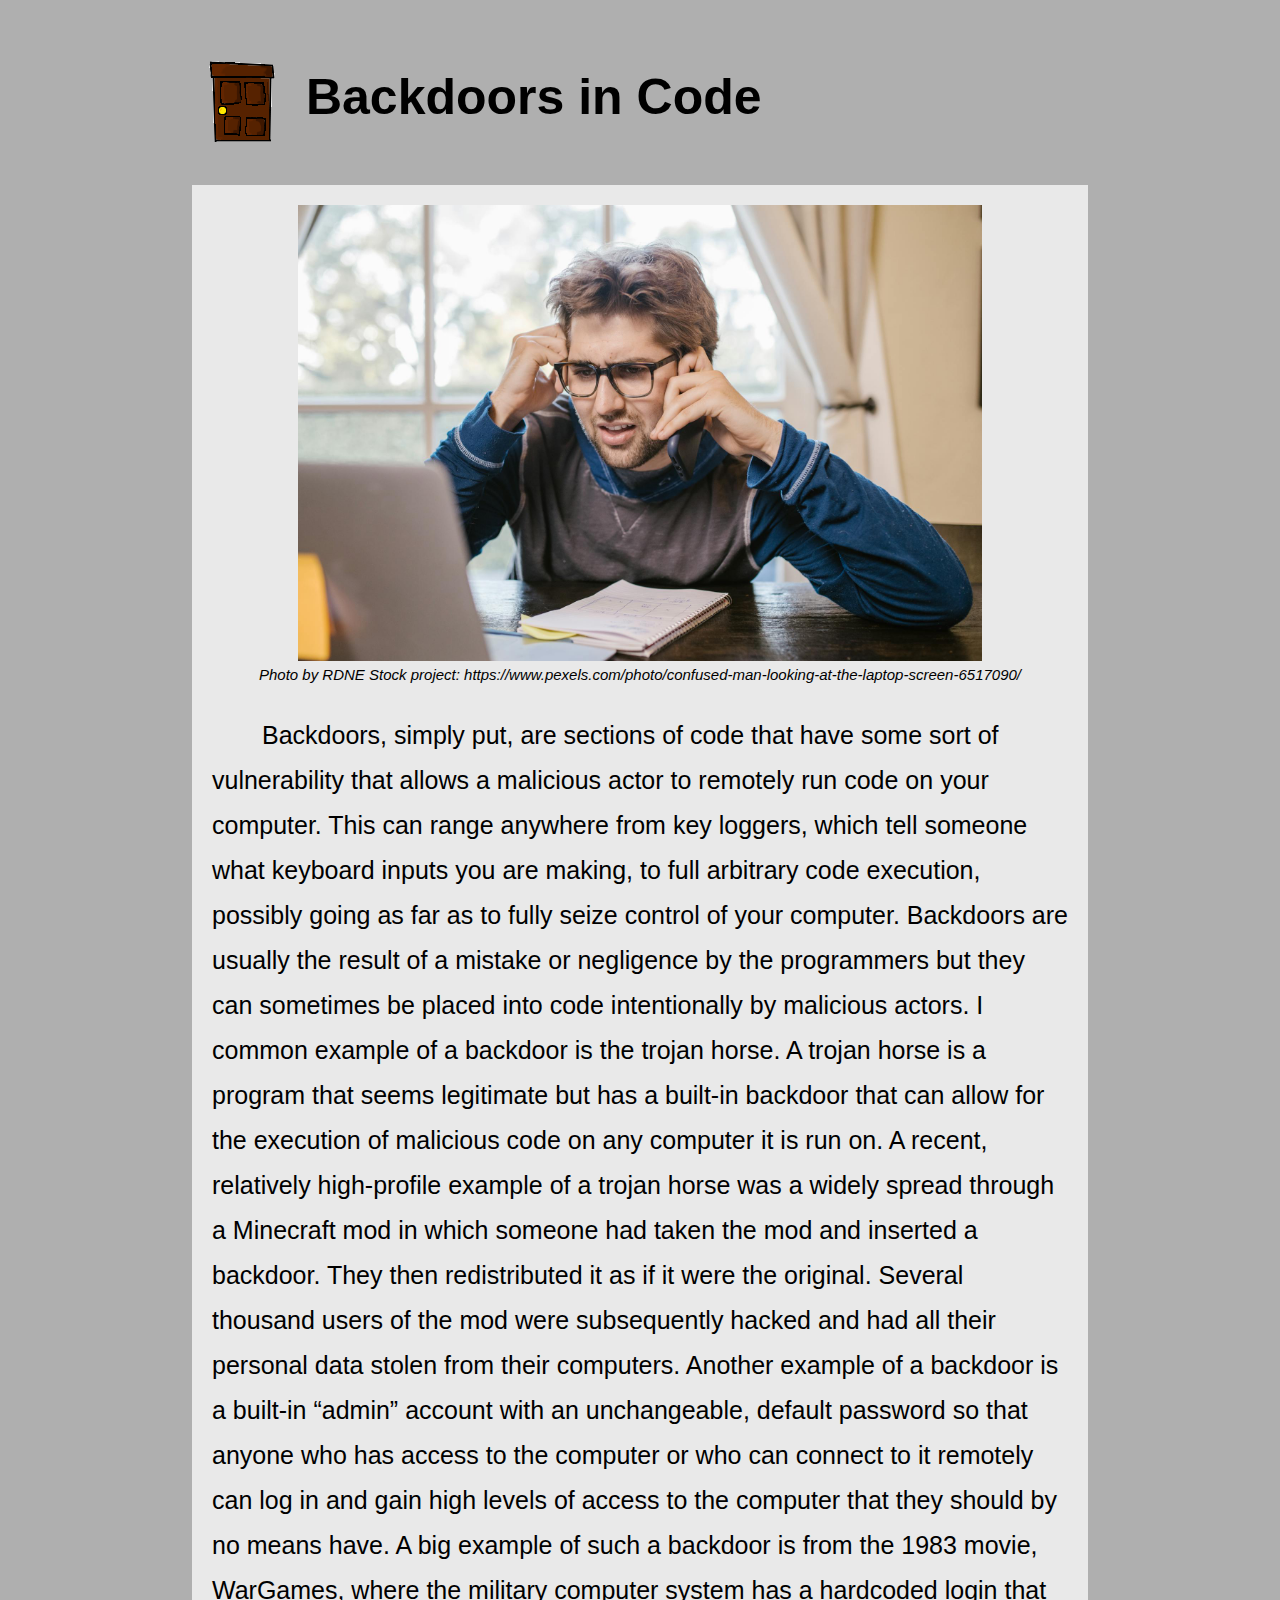
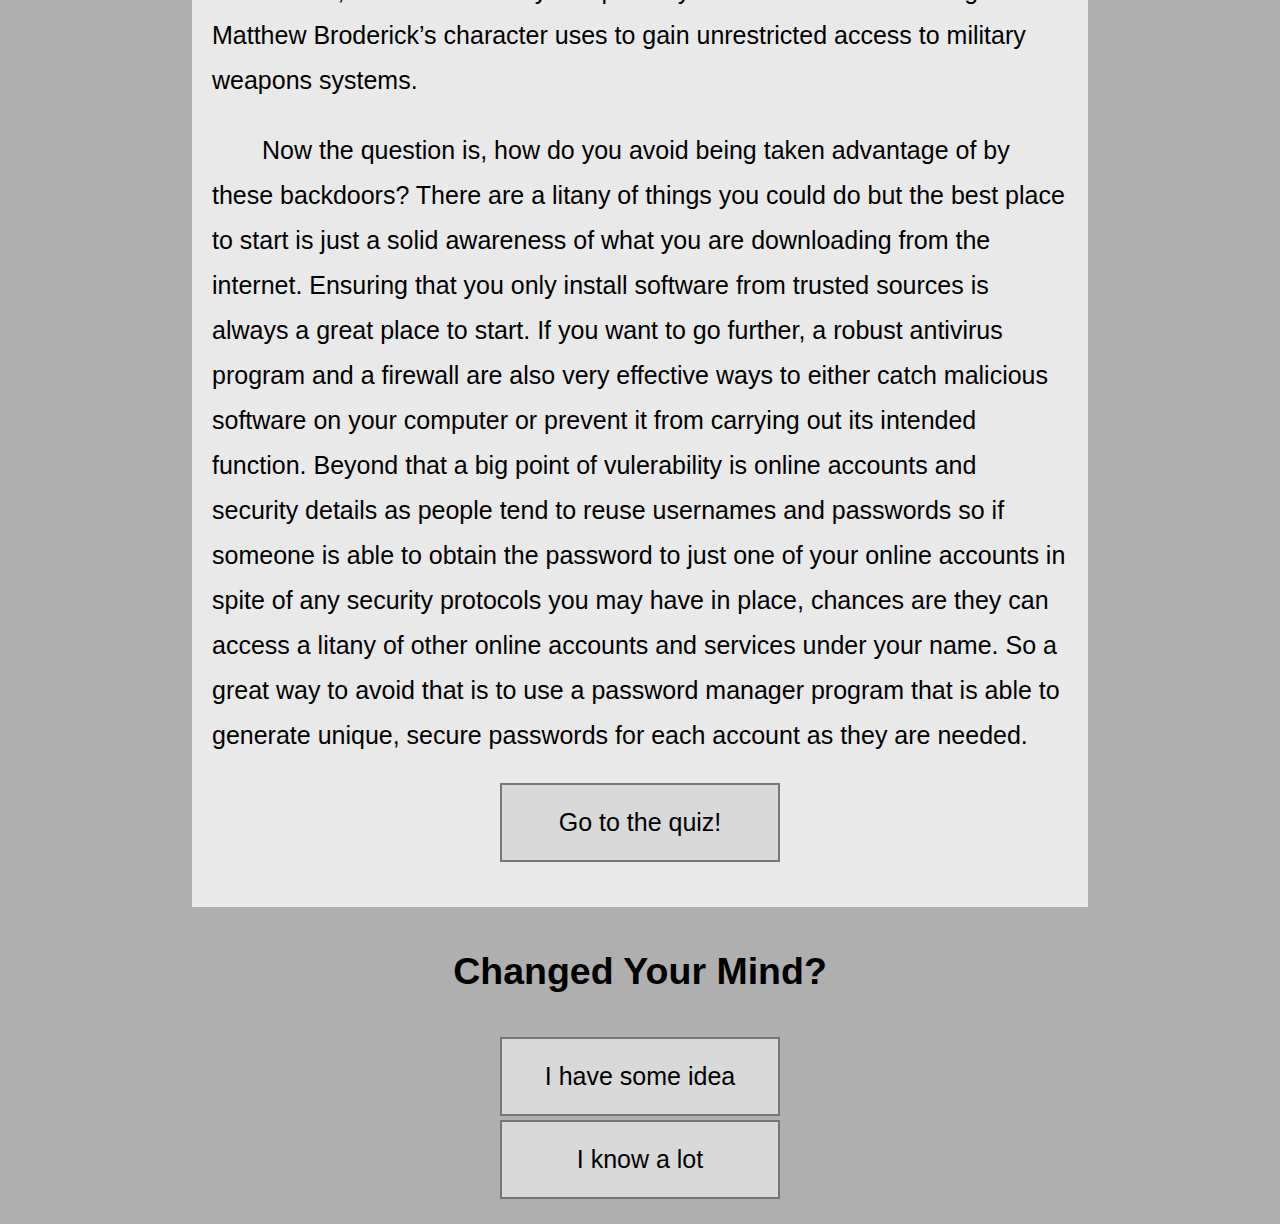
<file: NoIdea.html>
<!DOCTYPE html>
<link rel="stylesheet" href="style.css">

<html lang="en">
<script src="index.js" defer></script>
    <head>
        <title>
            Home Page
        </title>
    </head>
    <body>
        <h1 class="title">
            <img src="Small Door.png" alt="Door Logo" />
            <span>Backdoors in Code</span>
        </h1>
        
        <main>
            <div class="img-ref">
                <img src="confusedman.jpg">
                <cite>Photo by RDNE Stock project: https://www.pexels.com/photo/confused-man-looking-at-the-laptop-screen-6517090/</cite>
            </div>
            <p>
                Backdoors, simply put, are sections of code that have some sort of vulnerability that allows a malicious actor to remotely run code on your computer. This can range anywhere from key loggers, which tell someone what keyboard inputs you are making, to full arbitrary code execution, possibly going as far as to fully seize control of your computer. Backdoors are usually the result of a mistake or negligence by the programmers but they can sometimes be placed into code intentionally by malicious actors. I common example of a backdoor is the trojan horse. A trojan horse is a program that seems legitimate but has a built-in backdoor that can allow for the execution of malicious code on any computer it is run on. A recent, relatively high-profile example of a trojan horse was a widely spread through a Minecraft mod in which someone had taken the mod and inserted a backdoor. They then redistributed it as if it were the original. Several thousand users of the mod were subsequently hacked and had all their personal data stolen from their computers. Another example of a backdoor is a built-in “admin” account with an unchangeable, default password so that anyone who has access to the computer or who can connect to it remotely can log in and gain high levels of access to the computer that they should by no means have. A big example of such a backdoor is from the 1983 movie, WarGames, where the military computer system has a hardcoded login that Matthew Broderick’s character uses to gain unrestricted access to military weapons systems. 
            </p>
            <p>
                Now the question is, how do you avoid being taken advantage of by these backdoors? There are a litany of things you could do but the best place to start is just a solid awareness of what you are downloading from the internet. Ensuring that you only install software from trusted sources is always a great place to start. If you want to go further, a robust antivirus program and a firewall are also very effective ways to either catch malicious software on your computer or prevent it from carrying out its intended function. Beyond that a big point of vulerability is online accounts and security details as people tend to reuse usernames and passwords so if someone is able to obtain the password to just one of your online accounts in spite of any security protocols you may have in place, chances are they can access a litany of other online accounts and services under your name. So a great way to avoid that is to use a password manager program that is able to generate unique, secure passwords for each account as they are needed.
            </p>
            <nav>
                <a class="btn" href="quiz.html">Go to the quiz!</a>
            </nav>
        </main>
        <h2>
            Changed Your Mind?
        </h2>
        <nav>
            <a class="btn" href="SomeIdea.html">I have some idea</a>
            <a class="btn" href="ProfessionalIdea.html">I know a lot</a>
        </nav>
    </body>
</html>
</file>
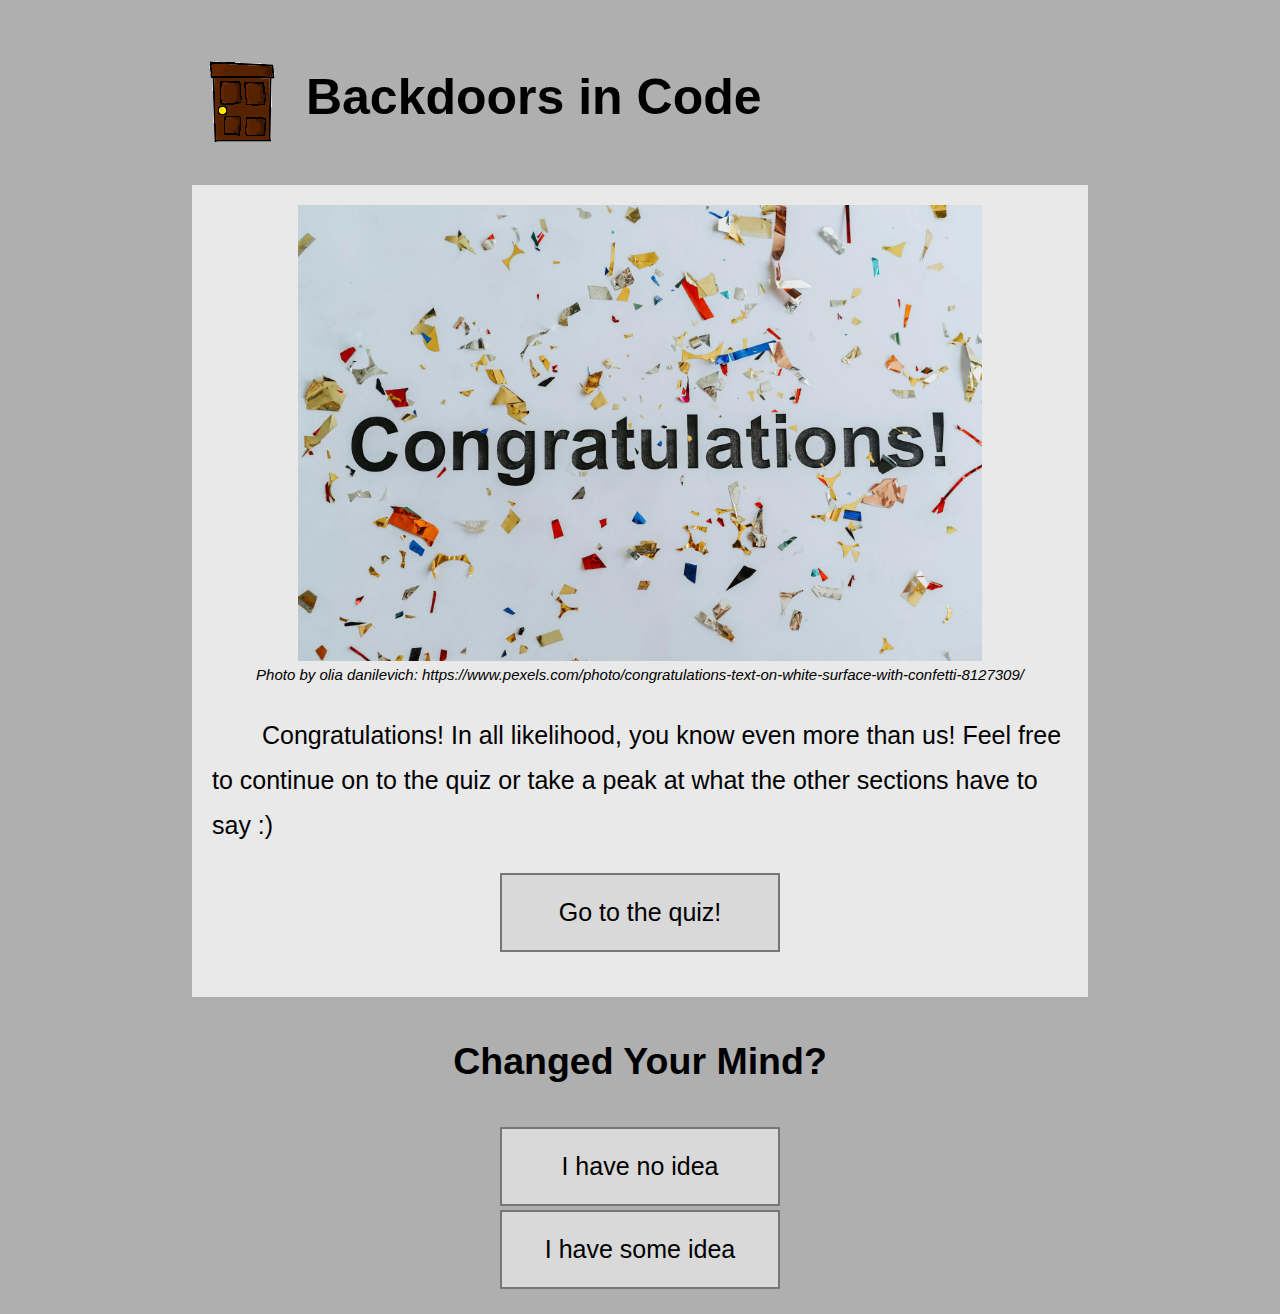
<file: ProfessionalIdea.html>
<!DOCTYPE html>
<link rel="stylesheet" href="style.css">

<html lang="en">
<script src="index.js" defer></script>
    <head>
        <title>
            Home Page
        </title>
    </head>
    <body>
        <h1 class="title">
            <img src="Small Door.png" alt="Door Logo" />
            <span>Backdoors in Code</span>
        </h1>
        
        <main>
            <div class="img-ref">
                <img src="congrats.jpg">
                <cite>Photo by olia danilevich: https://www.pexels.com/photo/congratulations-text-on-white-surface-with-confetti-8127309/</cite>
            </div>
            <p>
                Congratulations! In all likelihood, you know even more than us! Feel free to continue on to the quiz or take a peak at what the other sections have to say :)
            </p>
            <nav>
                <a class="btn" href="quiz.html">Go to the quiz!</a>
            </nav>
        </main>
        <h2>
            Changed Your Mind?
        </h2>
        <nav>
            <a class="btn" href="NoIdea.html">I have no idea</a>
            <a class="btn" href="SomeIdea.html">I have some idea</a>
        </nav>
    </body>
</html>
</file>
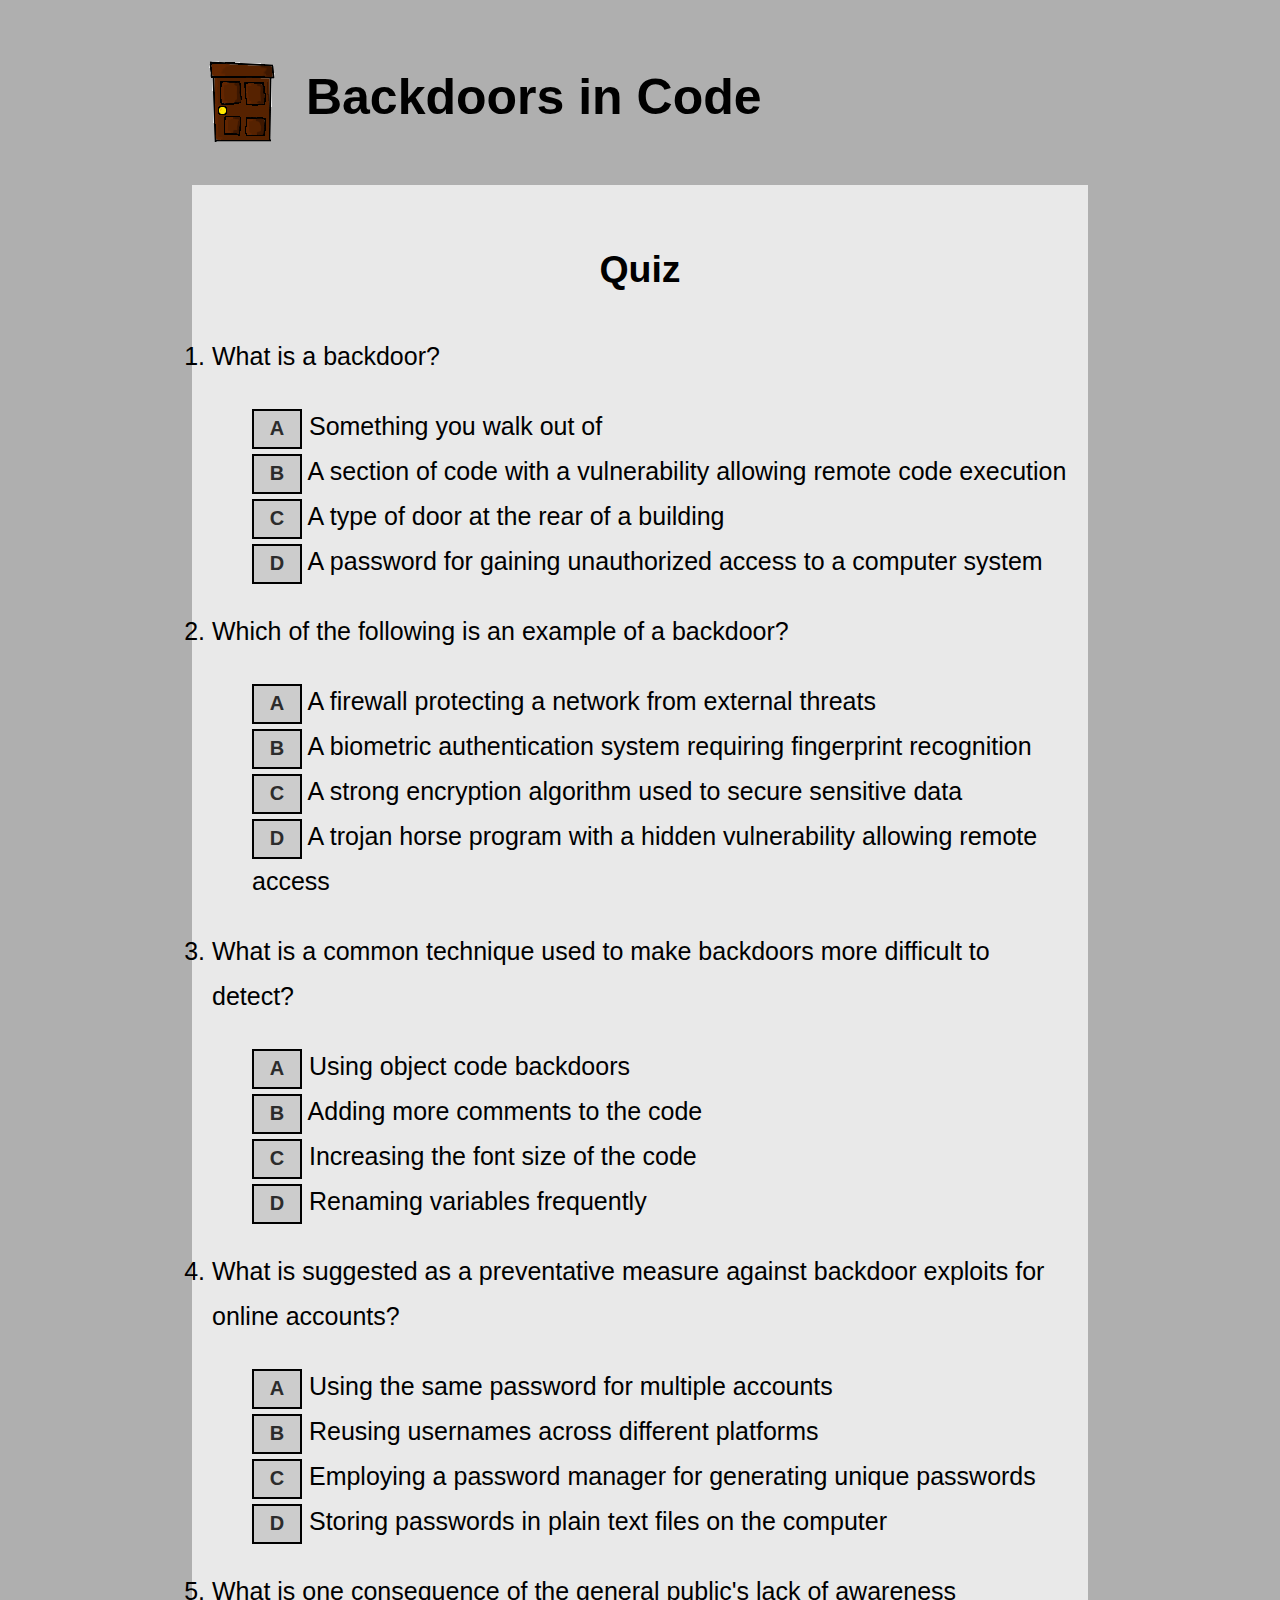
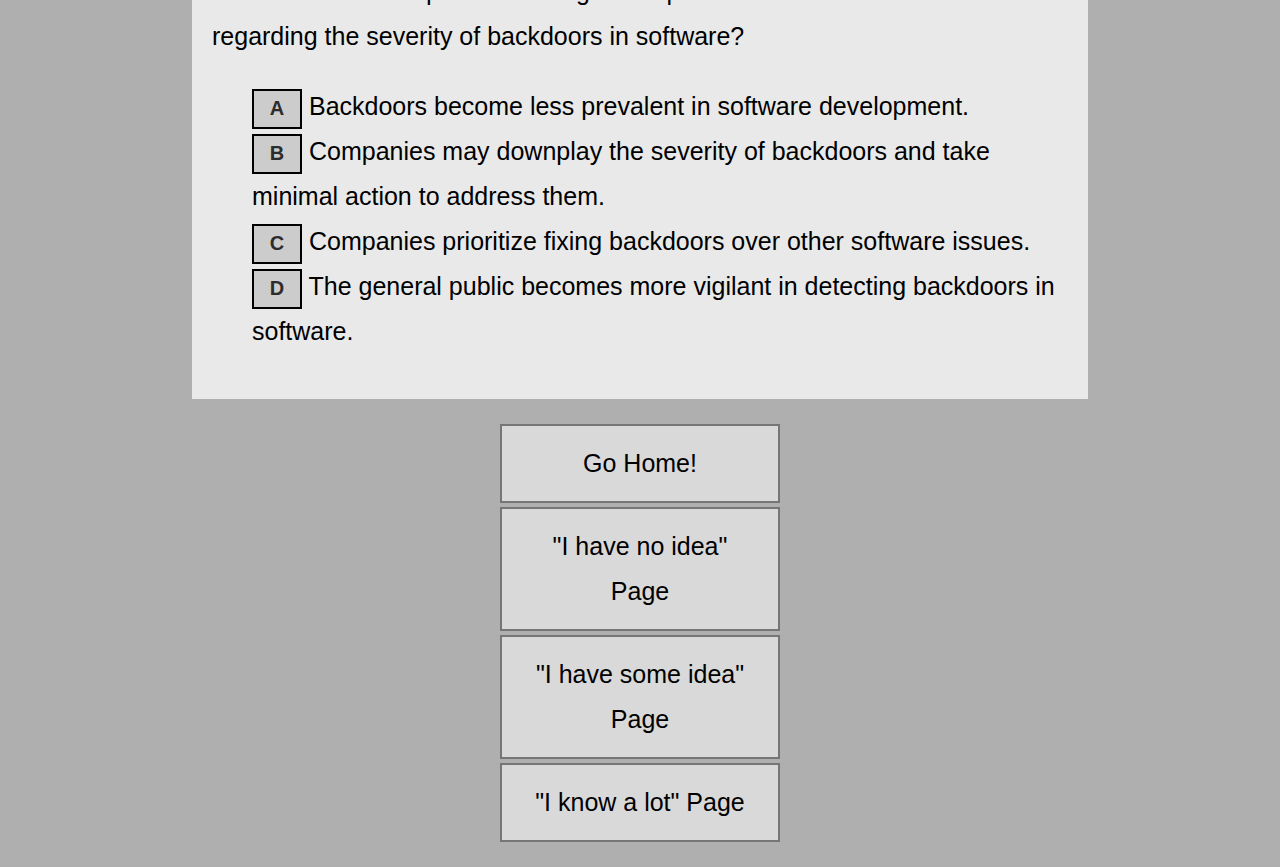
<file: quiz.html>
<!DOCTYPE html>
<link rel="stylesheet" href="style.css">
<link rel="stylesheet" href="style.quiz.css">

<html lang="en">
<script src="script.quiz.js" defer></script>

<head>
  <title>
    Home Page
  </title>
</head>

<body>
  <h1 class="title">
    <img src="Small Door.png" alt="Door Logo" />
    <span>Backdoors in Code</span>
  </h1>
  <main>
    <h2>Quiz</h2>
  
    <div class="quiz">
      <li class="question">
        <span>What is a backdoor?</span>
        <ul class="answers" data-answer="b">
          <li class="choice" data-choice="a">
            <button>
              <span>A</span>
            </button>
            <span>Something you walk out of</span>
          </li>
          <li class="choice" data-choice="b">
            <button>
              <span>B</span>
            </button>
            <span>A section of code with a vulnerability allowing remote code execution</span>
          </li>
          <li class="choice" data-choice="c">
            <button>
              <span>C</span>
            </button>
            <span>A type of door at the rear of a building</span>
          </li>
          <li class="choice" data-choice="d">
            <button>
              <span>D</span>
            </button>
            <span>A password for gaining unauthorized access to a computer system</span>
          </li>
        </ul>
      </li>
      <li class="question">
        <span>Which of the following is an example of a backdoor?</span>
        <ul class="answers" data-answer="d">
          <li class="choice" data-choice="a">
            <button>
              <span>A</span>
            </button>
            <span>A firewall protecting a network from external threats</span>
          </li>
          <li class="choice" data-choice="b">
            <button>
              <span>B</span>
            </button>
            <span>A biometric authentication system requiring fingerprint recognition</span>
          </li>
          <li class="choice" data-choice="c">
            <button>
              <span>C</span>
            </button>
            <span>A strong encryption algorithm used to secure sensitive data</span>
          </li>
          <li class="choice" data-choice="d">
            <button>
              <span>D</span>
            </button>
            <span>A trojan horse program with a hidden vulnerability allowing remote access</span>
          </li>
        </ul>
      </li>
      <li class="question">
        <span>What is a common technique used to make backdoors more difficult to detect?</span>
        <ul class="answers" data-answer="a">
          <li class="choice" data-choice="a">
            <button>
              <span>A</span>
            </button>
            <span>Using object code backdoors</span>
          </li>
          <li class="choice" data-choice="b">
            <button>
              <span>B</span>
            </button>
            <span>Adding more comments to the code</span>
          </li>
          <li class="choice" data-choice="c">
            <button>
              <span>C</span>
            </button>
            <span>Increasing the font size of the code</span>
          </li>
          <li class="choice" data-choice="d">
            <button>
              <span>D</span>
            </button>
            <span>Renaming variables frequently</span>
          </li>
        </ul>
      </li>
      <li class="question">
        <span>What is suggested as a preventative measure against backdoor exploits for online accounts?</span>
        <ul class="answers" data-answer="c">
          <li class="choice" data-choice="a">
            <button>
              <span>A</span>
            </button>
            <span>Using the same password for multiple accounts</span>
          </li>
          <li class="choice" data-choice="b">
            <button>
              <span>B</span>
            </button>
            <span>Reusing usernames across different platforms</span>
          </li>
          <li class="choice" data-choice="c">
            <button>
              <span>C</span>
            </button>
            <span>Employing a password manager for generating unique passwords</span>
          </li>
          <li class="choice" data-choice="a">
            <button>
              <span>D</span>
            </button>
            <span>Storing passwords in plain text files on the computer</span>
          </li>
        </ul>
      </li>
      <li class="question">
        <span>What is one consequence of the general public's lack of awareness regarding the severity of backdoors in software?</span>
        <ul class="answers" data-answer="b">
          <li class="choice" data-choice="a">
            <button>
              <span>A</span>
            </button>
            <span>Backdoors become less prevalent in software development.</span>
          </li>
          <li class="choice" data-choice="b">
            <button>
              <span>B</span>
            </button>
            <span>Companies may downplay the severity of backdoors and take minimal action to address them.</span>
          </li>
          <li class="choice" data-choice="c">
            <button>
              <span>C</span>
            </button>
            <span> Companies prioritize fixing backdoors over other software issues.</span>
          </li>
          <li class="choice" data-choice="d">
            <button>
              <span>D</span>
            </button>
            <span>The general public becomes more vigilant in detecting backdoors in software.</span>
          </li>
        </ul>
      </li>
    </div>
  </main>
  <nav>
    <a class="btn" href="index.html">Go Home!</a>
    <a class="btn" href="NoIdea.html">"I have no idea" Page</a>
    <a class="btn" href="SomeIdea.html">"I have some idea" Page</a>
    <a class="btn" href="ProfessionalIdea.html">"I know a lot" Page</a>
  </nav>
</body>
</html>
</file>
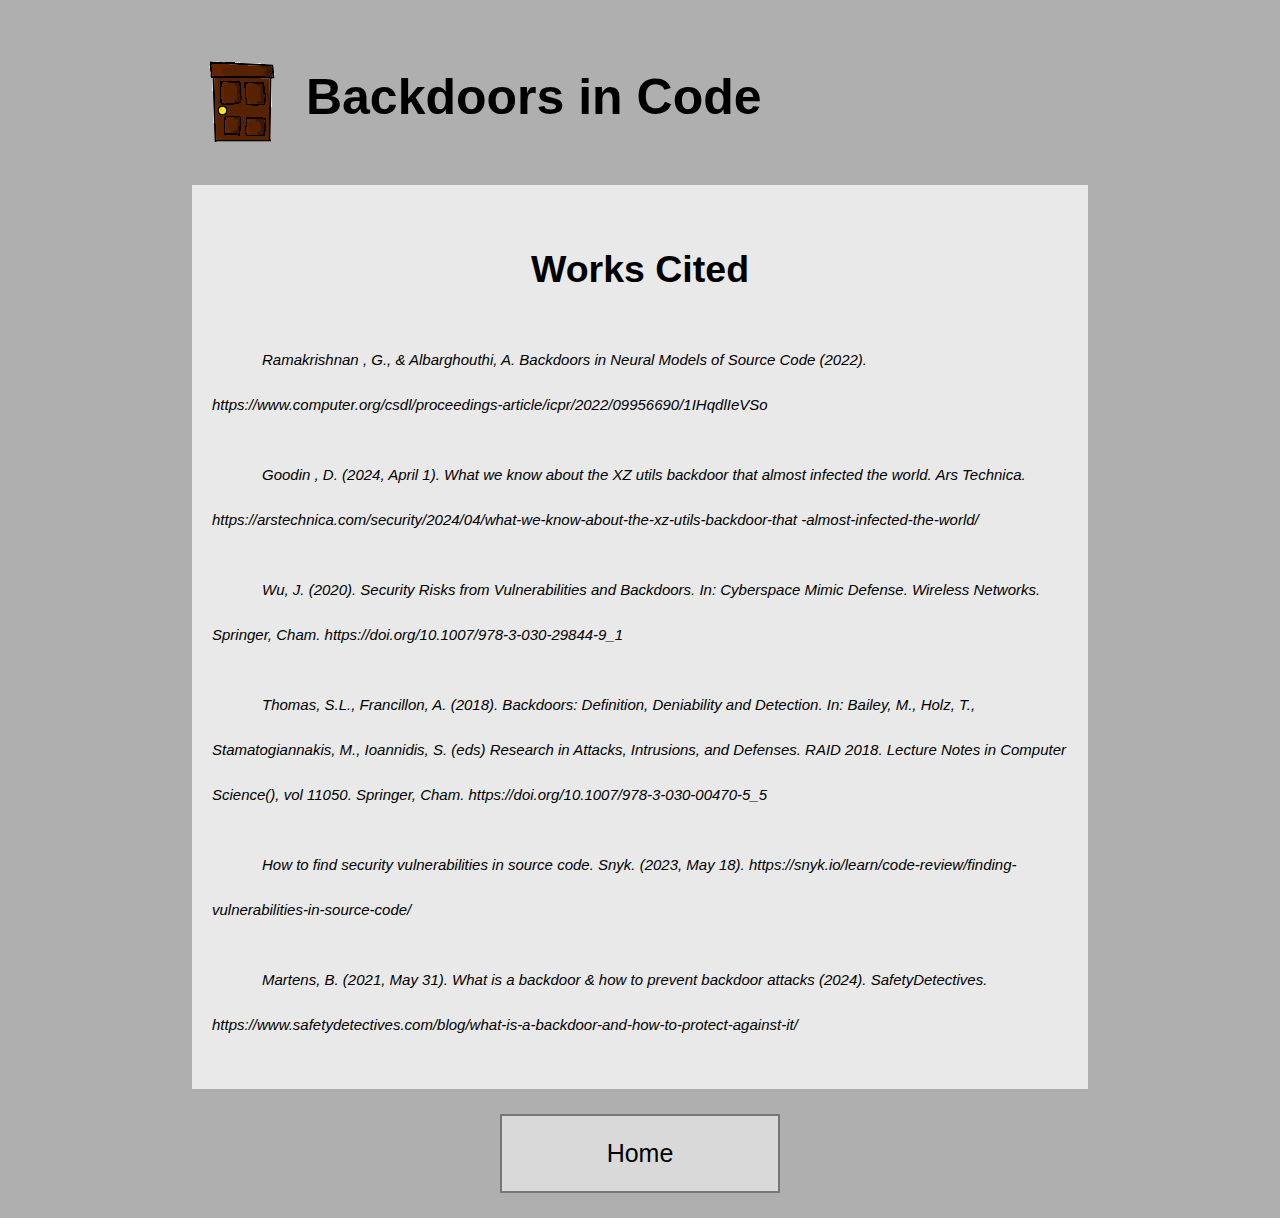
<file: References.html>
<!DOCTYPE html>
<link rel="stylesheet" href="style.css">

<html lang="en">
    <head>
        <title>
            References Page
        </title>
    </head>
    <body>
        <h1 class="title">
            <img src="Small Door.png" alt="Door Logo" />
            <span>Backdoors in Code</span>
        </h1>

        <main>
            <h2>
                <span>Works Cited</span>
            </h2>
            <p>
                <cite>
                    Ramakrishnan , G., & Albarghouthi, A. Backdoors in Neural Models of Source Code  (2022). 
                    https://www.computer.org/csdl/proceedings-article/icpr/2022/09956690/1IHqdlIeVSo 
                </cite>
            </p>
            <p>
                <cite>
                    Goodin , D. (2024, April 1). What we know about the XZ utils backdoor that almost infected the 
                    world. Ars Technica. 
                    https://arstechnica.com/security/2024/04/what-we-know-about-the-xz-utils-backdoor-that
                    -almost-infected-the-world/ 
                </cite>
            </p>
            <p>
                <cite>
                    Wu, J. (2020). Security Risks from Vulnerabilities and Backdoors. In: Cyberspace Mimic 
                    Defense. Wireless Networks. Springer, Cham. 
                    https://doi.org/10.1007/978-3-030-29844-9_1
                </cite>
            </p>
            <p>
                <cite>
                    Thomas, S.L., Francillon, A. (2018). Backdoors: Definition, Deniability and Detection. In: 
                    Bailey, M., Holz, T., Stamatogiannakis, M., Ioannidis, S. (eds) Research in 
                    Attacks, Intrusions, and Defenses. RAID 2018. Lecture Notes in Computer 
                    Science(), vol 11050. Springer, Cham. 
                    https://doi.org/10.1007/978-3-030-00470-5_5
                </cite>
            </p>
            <p>
                <cite>
                    How to find security vulnerabilities in source code. Snyk. (2023, May 18). https://snyk.io/learn/code-review/finding-vulnerabilities-in-source-code/ 
                </cite>
            </p>
            <p>
                <cite>
                    Martens, B. (2021, May 31). What is a backdoor & how to prevent backdoor attacks (2024). SafetyDetectives. https://www.safetydetectives.com/blog/what-is-a-backdoor-and-how-to-protect-against-it/ 
                </cite>
            </p>
        </main>
        <nav>
            <a class="btn" href="index.html">Home</a>
        </nav>
    </body>
</html>
</file>
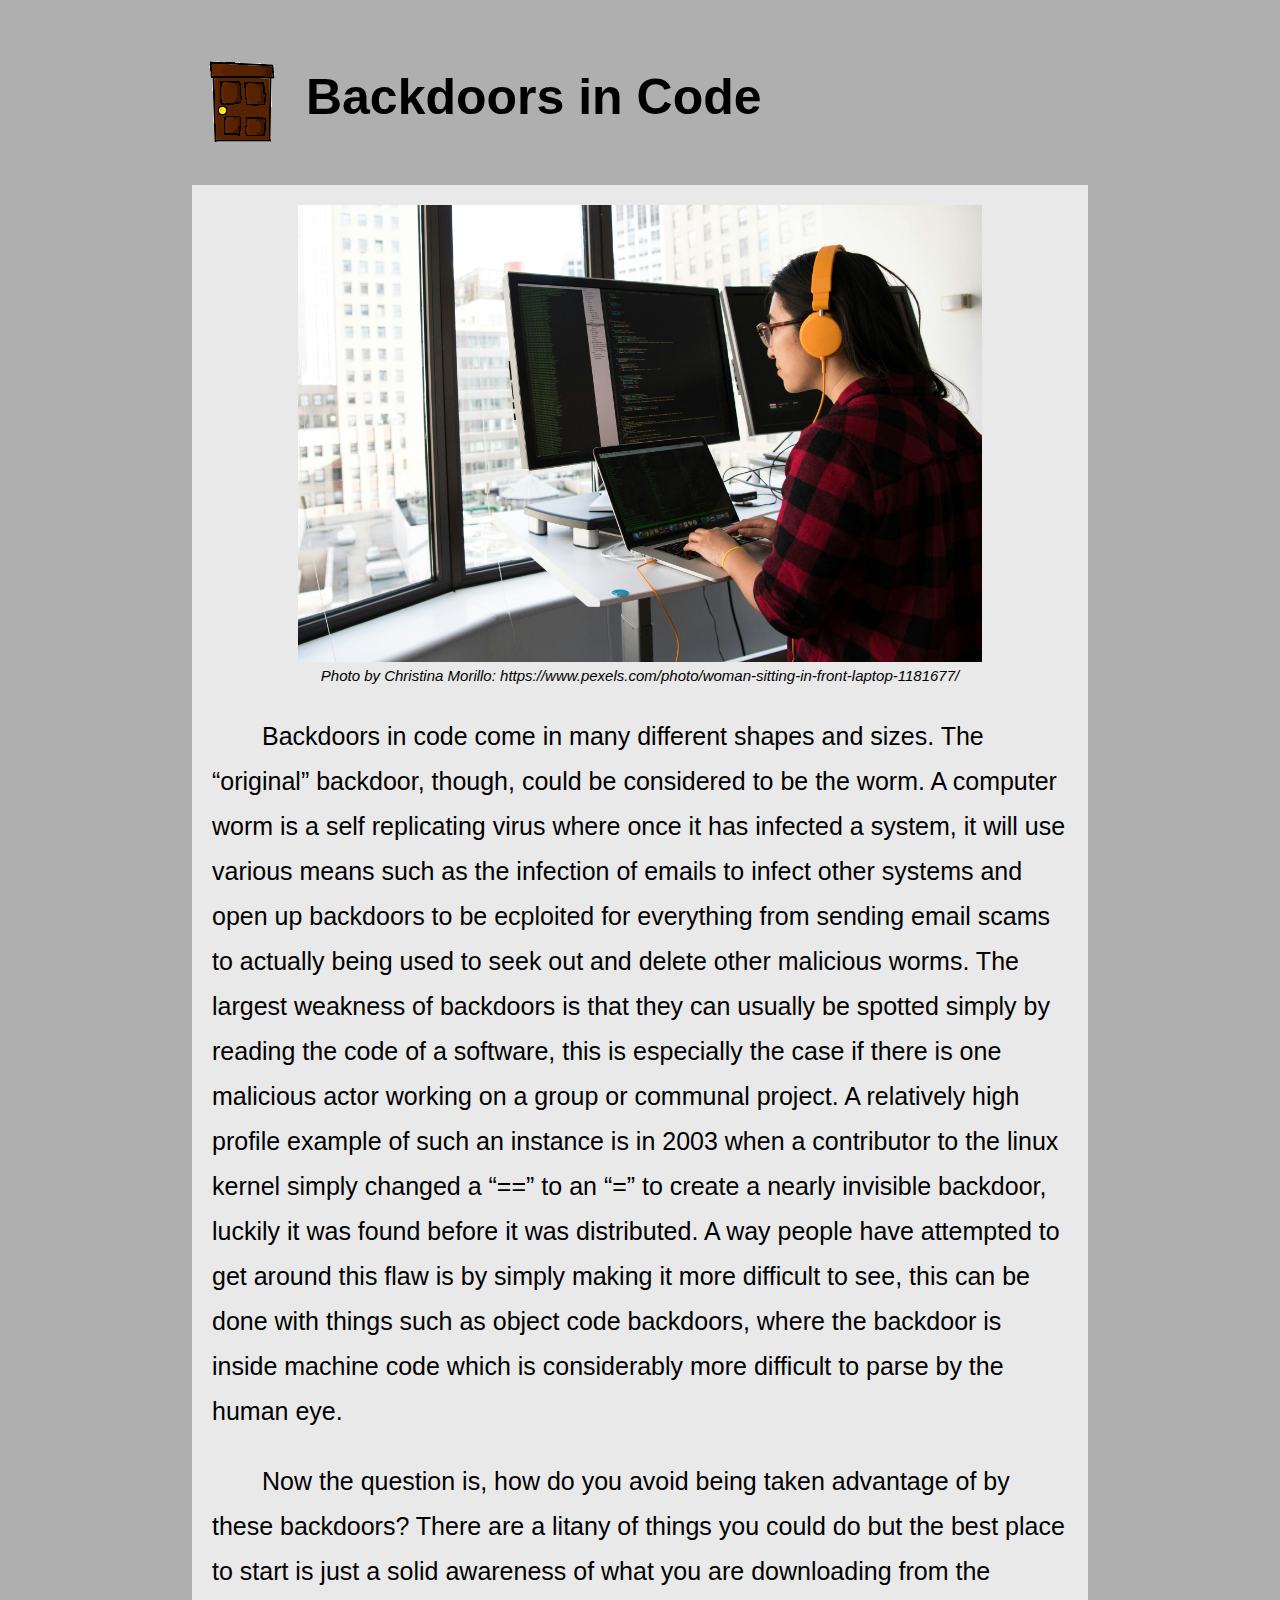
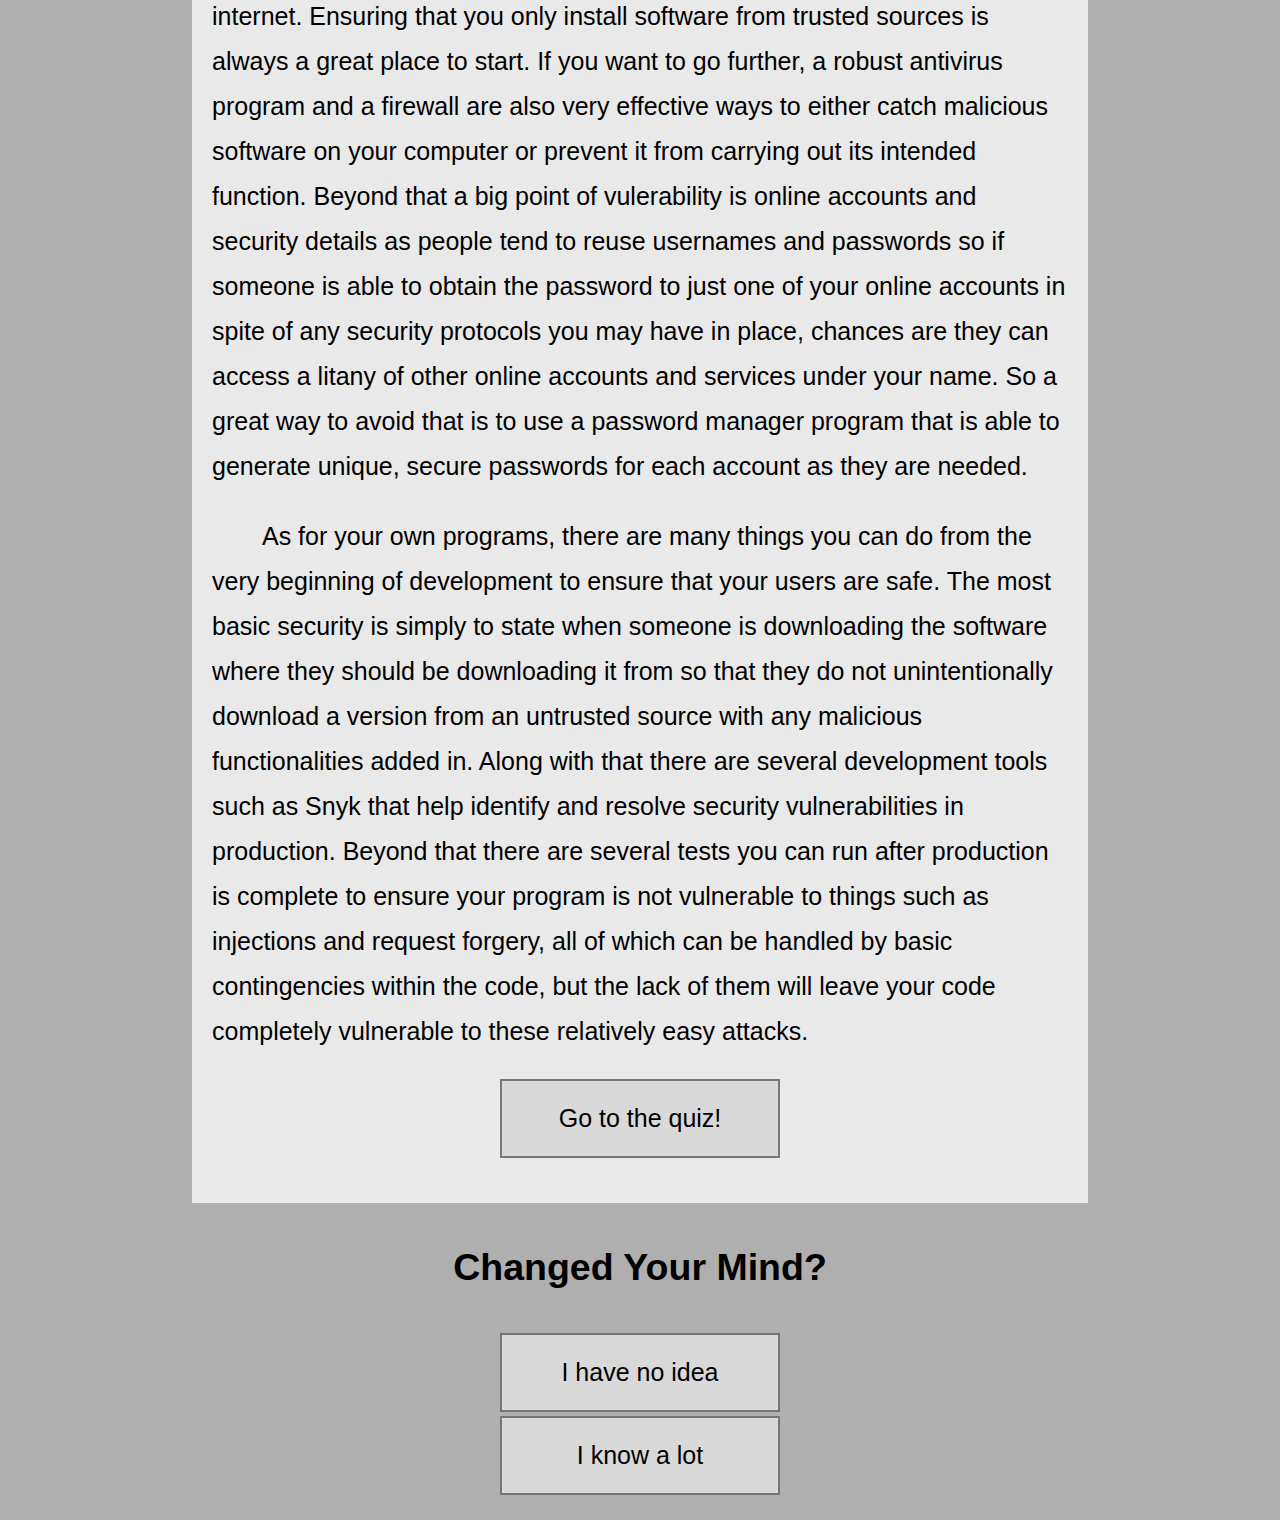
<file: SomeIdea.html>
<!DOCTYPE html>
<link rel="stylesheet" href="style.css">

<html lang="en">
<script src="index.js" defer></script>
    <head>
        <title>
            Home Page
        </title>
    </head>
    <body>
        <h1 class="title">
            <img src="Small Door.png" alt="Door Logo" />
            <span>Backdoors in Code</span>
        </h1>
        
        <main>
            <div class="img-ref">
                <img src="programmer.jpg">
                <cite>Photo by Christina Morillo: https://www.pexels.com/photo/woman-sitting-in-front-laptop-1181677/</cite>
            </div>
            <p>
                Backdoors in code come in many different shapes and sizes. The “original” backdoor, though, could be considered to be the worm. A computer worm is a self replicating virus where once it has infected a system, it will use various means such as the infection of emails to infect other systems and open up backdoors to be ecploited for everything from sending email scams to actually being used to seek out and delete other malicious worms. The largest weakness of backdoors is that they can usually be spotted simply by reading the code of a software, this is especially the case if there is one malicious actor working on a group or communal project. A relatively high profile example of such an instance is in 2003 when a contributor to the linux kernel simply changed a “==” to an “=” to create a nearly invisible backdoor, luckily it was found before it was distributed. A way people have attempted to get around this flaw is by simply making it more difficult to see, this can be done with things such as object code backdoors, where the backdoor is inside machine code which is considerably more difficult to parse by the human eye. 
            </p>
            <p>
                Now the question is, how do you avoid being taken advantage of by these backdoors? There are a litany of things you could do but the best place to start is just a solid awareness of what you are downloading from the internet. Ensuring that you only install software from trusted sources is always a great place to start. If you want to go further, a robust antivirus program and a firewall are also very effective ways to either catch malicious software on your computer or prevent it from carrying out its intended function. Beyond that a big point of vulerability is online accounts and security details as people tend to reuse usernames and passwords so if someone is able to obtain the password to just one of your online accounts in spite of any security protocols you may have in place, chances are they can access a litany of other online accounts and services under your name. So a great way to avoid that is to use a password manager program that is able to generate unique, secure passwords for each account as they are needed. 
            </p>
            <p>
                As for your own programs, there are many things you can do from the very beginning of development to ensure that your users are safe. The most basic security is simply to state when someone is downloading the software where they should be downloading it from so that they do not unintentionally download a version from an untrusted source with any malicious functionalities added in. Along with that there are several development tools such as Snyk that help identify and resolve security vulnerabilities in production. Beyond that there are several tests you can run after production is complete to ensure your program is not vulnerable to things such as injections and request forgery, all of which can be handled by basic contingencies within the code, but the lack of them will leave your code completely vulnerable to these relatively easy attacks.
            </p>
            <nav>
                <a class="btn" href="quiz.html">Go to the quiz!</a>
            </nav>
        </main>
        <h2>
            Changed Your Mind?
        </h2>
        <nav>
            <a class="btn" href="NoIdea.html">I have no idea</a>
            <a class="btn" href="ProfessionalIdea.html">I know a lot</a>
        </nav>
    </body>
</html>
</file>
<file: style.css>
body {
  line-height: 1.8;
  color: black;
  margin-left: 15%;
  margin-right: 15%;
  margin-top: 4%;
  background-color:rgb(175, 175, 175);
  font-family: Arial, Helvetica, sans-serif;
  font-size: 25px;
}

cite {
  font-size: 15px;
}

main {
  background-color:rgb(233, 233, 233);
  padding: 20px;
  border: 5px rgb(233, 233, 233);
}

main p {
  text-align: start;
  text-indent: 50px;
}

nav ul {
  list-style-type: none;
  padding: 0;
  margin: 0;
}

nav li {
  text-align: center;
}

.title img {
  background: rgb(175, 175, 175);
  vertical-align: middle;
}

.title {
  text-wrap: nowrap;
  vertical-align: middle;
}

nav {
  margin: 25px 0;
}

nav {
  display: flex;
  justify-content: space-between;
  flex-direction: column;
  align-items: center;
  row-gap: 4px;
}

nav .btn {
  background: #d9d9d9;
  border: 2px solid #767676;
  padding: 15px 32px;
  text-decoration: none;
  color: black;
  display: inline-block;
  width: 8.5em;
  transition: 0.4s;
  text-align: center;
}

nav .btn:hover {
  cursor: pointer;
  background: #9e9e9e;
}

.img-ref {
  display: flex;
  flex-direction: column;
  align-items: center;
}

.img-ref img {
  width: 80%;
}

h2 {
  text-align: center;
}
</file>
<file: htmlpractice.css>
body {
    /*background-color: blue;*/
    color:rgb(255, 0, 238);
    margin-left: 20px;
    background-color:rgb(68, 255, 0);
    text-align:center;
    font-family: "Comic Sans MS", "Comic Sans", cursive
  }
  
 /* h1 {
    color:rgb(255, 0, 238);
    margin-left: 20px;
    background-color:rgb(68, 255, 0);
    text-align:center;
  }
  
  style="text-align:center; color:rgb(0, 255, 76); background-color:rgb(53, 8, 255)"
  style="text-align:center; color:rgb(0, 255, 76); background-color:rgb(142, 39, 39)"
  style="text-align:right; color:chocolate"
  
  */
</file>
<file: style.quiz.css>
.quiz .question {
  list-style-type: decimal;
}

.quiz .answers {
  list-style-type: none;
}

.quiz .answers .choice button {
  background: #ccc;
  color: #2c2c2c;
  font-weight: bold;
  font-size: 0.8em;
  border: 2px solid #000;
  width: 2.5em;
  height: 2em;
}

.quiz .answers
.choice:not(.correct):not(.incorrect)
button:hover {
  cursor: pointer;
  background: #9e9e9e;
}

.quiz .answers
.choice:not(.correct):not(.incorrect)
button:active {
  background: #363636;
  color: #fff;
}

.quiz .answers
.choice.correct
button {
  background: url(correct.png) no-repeat center;
  background-size: 2em;
}

.quiz .answers
.choice.incorrect
button {
  background: url(incorrect.png) no-repeat center;
  background-size: 1.75em;
}

.quiz .answers
.choice.correct
button span,
.quiz .answers
.choice.incorrect
button span {
  font-size: 0;
}

nav {
  display: flex;
  justify-content: space-between;
  flex-direction: column;
  align-items: center;
  row-gap: 4px;
}

nav .btn {
  background: #d9d9d9;
  border: 2px solid #767676;
  padding: 15px 32px;
  text-decoration: none;
  color: black;
  display: inline-block;
  width: 8.5em;
  transition: 0.4s;
  text-align: center;
}

nav {
  margin: 25px 0;
}

nav ul {
  list-style-type: none;
  padding: 0;
  margin: 0;
}

nav li {
  text-align: center;
}
</file>
